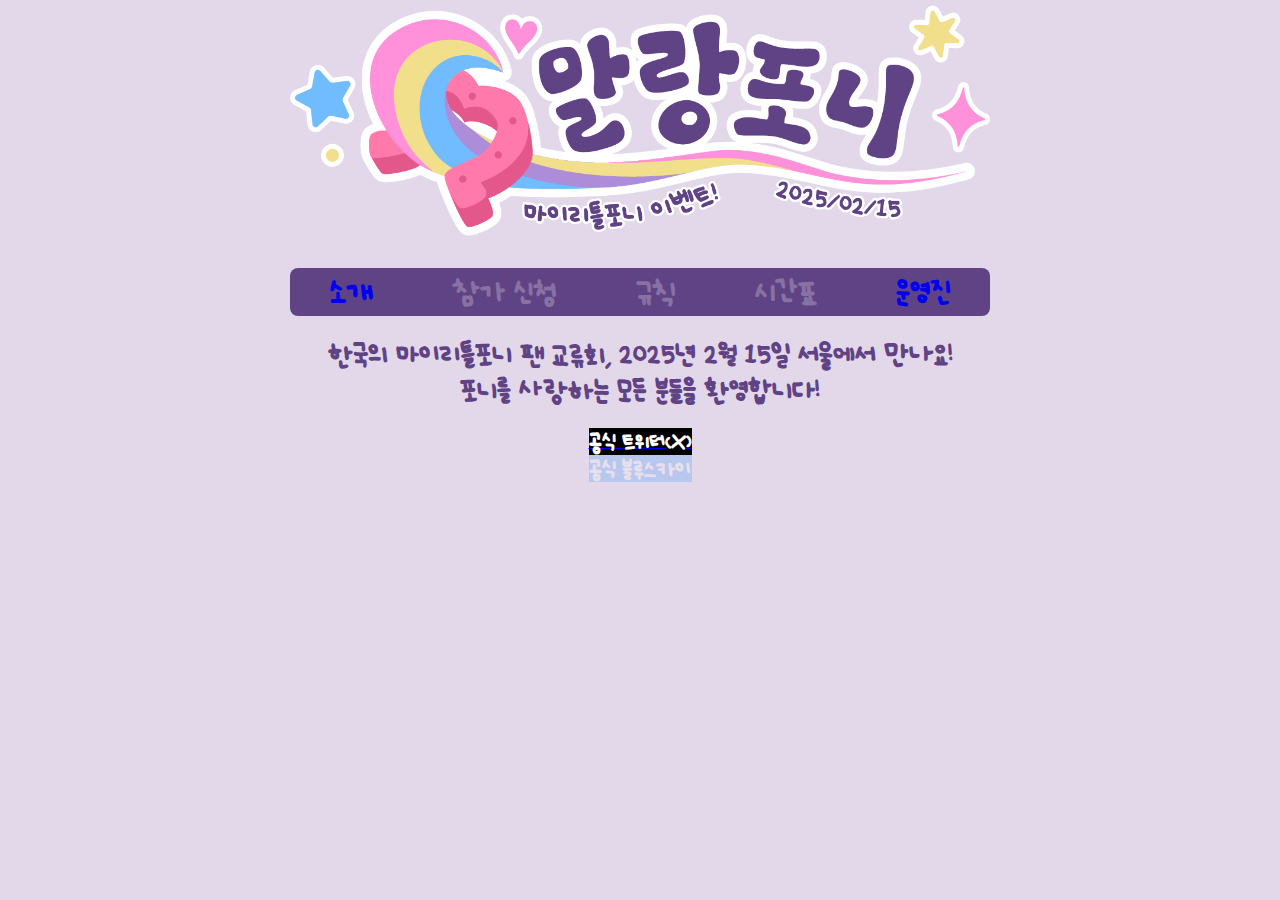
<file: index.html>
<!DOCTYPE html>
<html>
<head>
<meta charset="UTF-8">
<title>말랑포니!</title>
<meta property="og:title" content="말랑포니!" />
<meta property="og:type" content="website" />
<meta property="og:url" content="http://malangpony.com" />
<meta property="og:image" content="http://malangpony.com/MPN_Twtr_Header_var1_VECTORIZE_rev6_NoBGCrop_72.png" />
<meta property="og:description" content="2025년 2월 15일 개최되는 한국의 마이리틀포니 행사입니다!" />
<meta name="viewport" content="width=700" />
<link href="styles.css" rel="stylesheet" />
</head>
<body>
<div id="content">
	<a href="index.html"><img src="MPN_Twtr_Header_var1_VECTORIZE_rev6_NoBGCrop_72.png" style="width:100%;"></a>
	<div class="linkbar">
		<a href="about.html"><div class="linkbar_btn">소개</div></a>
		<a onclick="alert('Link to Google Forms');"><div class="linkbar_btn linkbar_inactive">참가 신청</div></a>
		<a onclick="alert('Link to Google Docs');"><div class="linkbar_btn linkbar_inactive">규칙</div></a>
		<a onclick="alert('Link to Google Docs');"><div class=" linkbar_btn linkbar_inactive">시간표</div></a>
		<a href="staff.html"><div class="linkbar_btn">운영진</div></a>
	</div>
	<!--PY/REPL/BEGIN-->
	<p class="introtext">
		한국의 마이리틀포니 팬 교류회, 2025년 2월 15일 서울에서 만나요!<br>
		포니를 사랑하는 모든 분들을 환영합니다!
	</p>
	<div class="snsbar">
	<a href="https://x.com/MalangPony"><div class="snsbtn twitter">공식 트위터(X)</div></a>
	<a><div class="snsbtn bluesky" style="opacity:0.2;">공식 블루스카이</div></a>
	</div>
	<!--PY/REPL/END-->
</div>
</body>
</html>
</file>
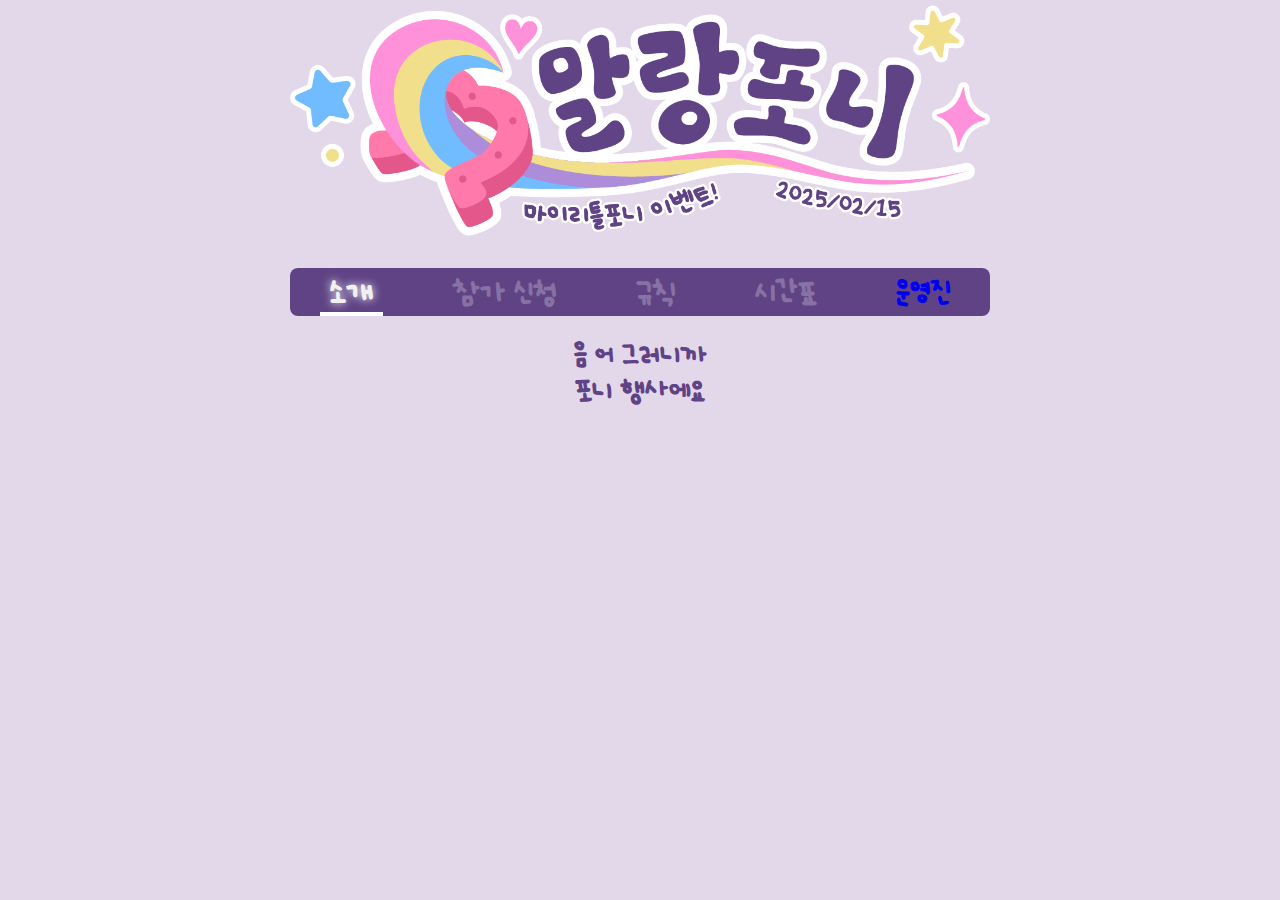
<file: about.html>
<!DOCTYPE html>
<html>
<head>
<meta charset="UTF-8">
<title>말랑포니! - 소개</title>
<meta name="viewport" content="width=700" />
<link href="styles.css" rel="stylesheet" />
</head>
<body>
<div id="content">
	<a href="index.html"><img src="MPN_Twtr_Header_var1_VECTORIZE_rev6_NoBGCrop_72.png" style="width:100%;"></a>
	<div class="linkbar">
		<a href="about.html"><div class="linkbar_btn linkbar_selected">소개</div></a>
		<a onclick="alert('Link to Google Forms');"><div class="linkbar_btn linkbar_inactive">참가 신청</div></a>
		<a onclick="alert('Link to Google Docs');"><div class="linkbar_btn linkbar_inactive">규칙</div></a>
		<a onclick="alert('Link to Google Docs');"><div class=" linkbar_btn linkbar_inactive">시간표</div></a>
		<a href="staff.html"><div class="linkbar_btn">운영진</div></a>
	</div>
	<!--PY/REPL/BEGIN-->
	<p class="introtext">
		음 어 그러니까<br>
		포니 행사에요
	</p>
	<!--PY/REPL/END-->
</div>
</body>
</html>
</file>
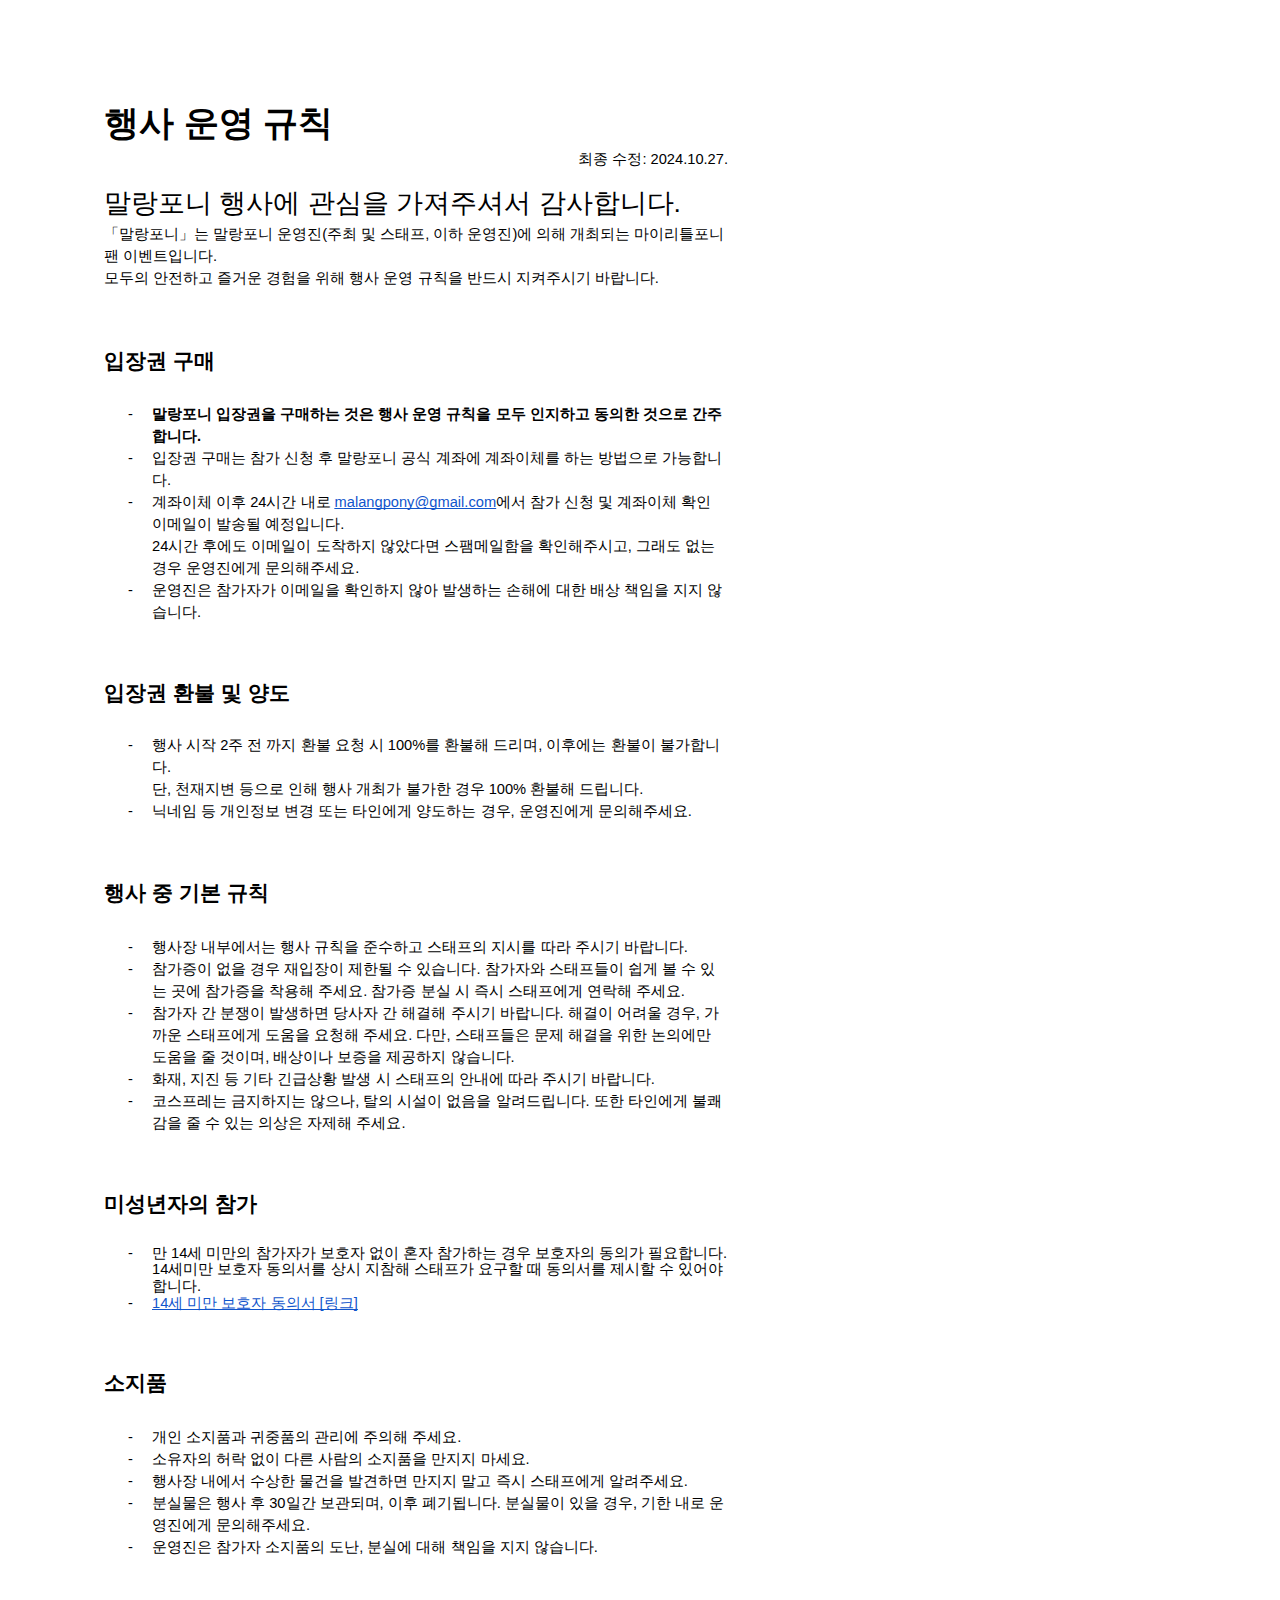
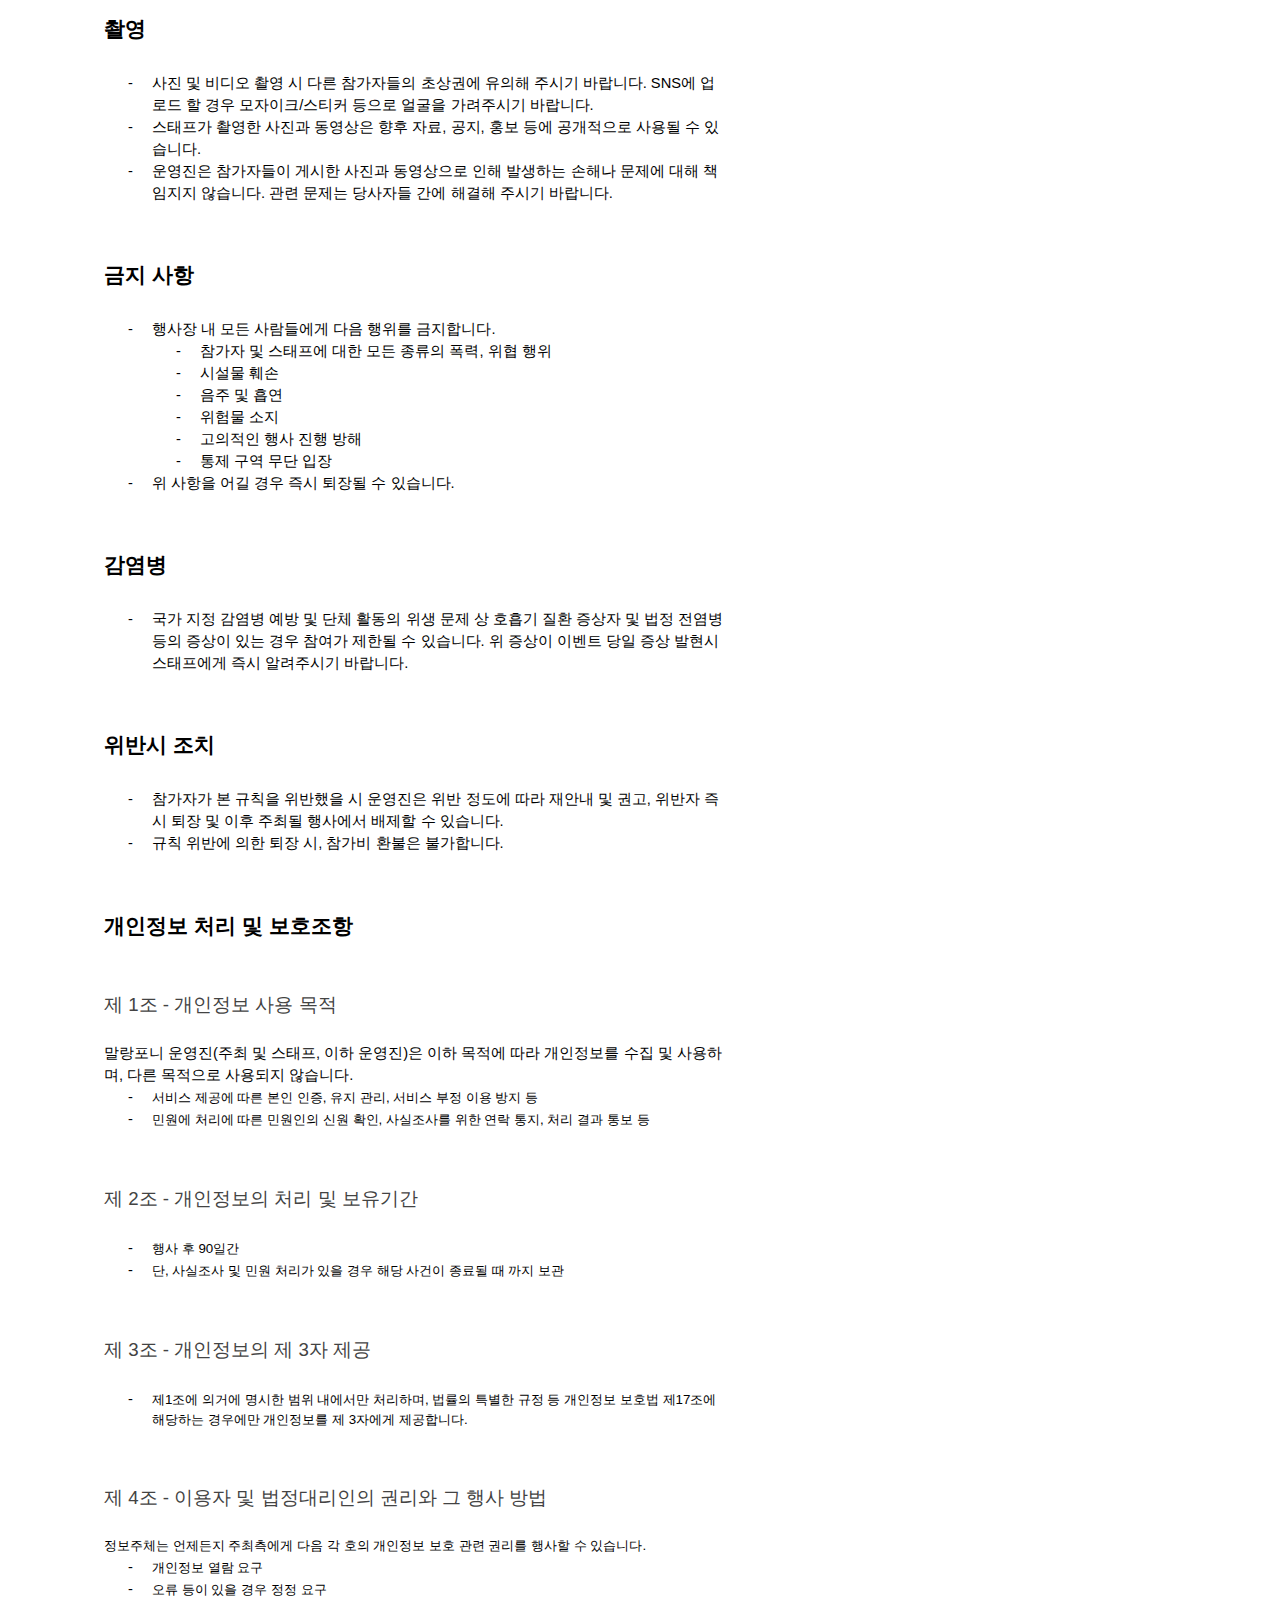
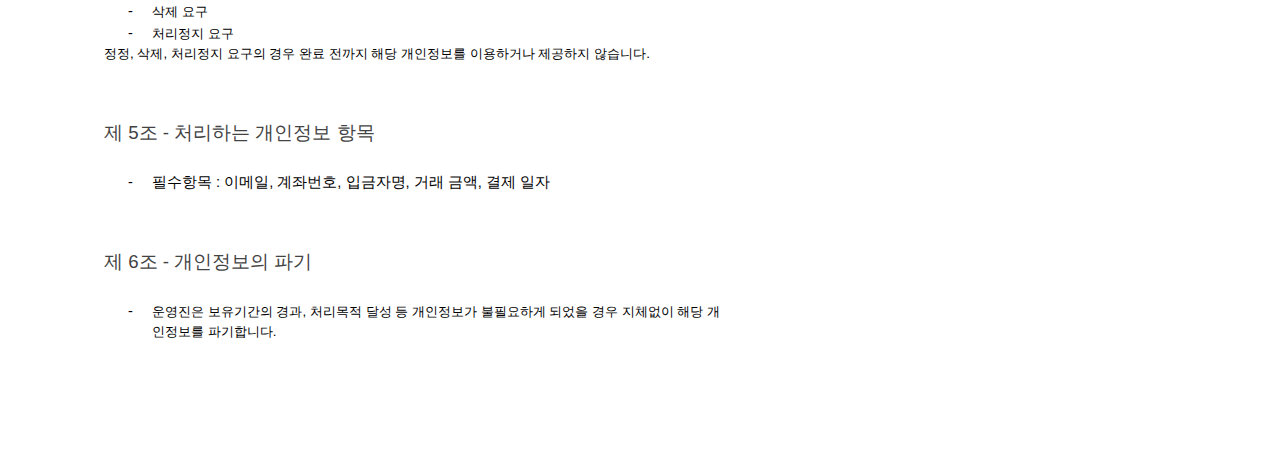
<file: ruledoc.html>
<html><head><meta content="text/html; charset=UTF-8" http-equiv="content-type"><style type="text/css">ul.lst-kix_lxmokaajubz-0{list-style-type:none}.lst-kix_vombmf5ws5so-0>li:before{content:"-  "}.lst-kix_vombmf5ws5so-1>li:before{content:"-  "}ul.lst-kix_syv8fejazizf-8{list-style-type:none}.lst-kix_vombmf5ws5so-2>li:before{content:"-  "}.lst-kix_vombmf5ws5so-3>li:before{content:"-  "}ul.lst-kix_lxmokaajubz-8{list-style-type:none}ul.lst-kix_r64wqdlr8ss2-0{list-style-type:none}.lst-kix_cquyirt9dw1e-3>li{counter-increment:lst-ctn-kix_cquyirt9dw1e-3}ul.lst-kix_lxmokaajubz-7{list-style-type:none}ul.lst-kix_r64wqdlr8ss2-1{list-style-type:none}ul.lst-kix_lxmokaajubz-6{list-style-type:none}ul.lst-kix_r64wqdlr8ss2-2{list-style-type:none}ul.lst-kix_lxmokaajubz-5{list-style-type:none}ul.lst-kix_r64wqdlr8ss2-3{list-style-type:none}ul.lst-kix_lxmokaajubz-4{list-style-type:none}ul.lst-kix_r64wqdlr8ss2-4{list-style-type:none}ul.lst-kix_lxmokaajubz-3{list-style-type:none}ul.lst-kix_r64wqdlr8ss2-5{list-style-type:none}ul.lst-kix_lxmokaajubz-2{list-style-type:none}ul.lst-kix_r64wqdlr8ss2-6{list-style-type:none}ul.lst-kix_lxmokaajubz-1{list-style-type:none}.lst-kix_urokm8syc1mm-3>li:before{content:"-  "}.lst-kix_hvl14bzqdzt-5>li:before{content:"-  "}.lst-kix_urokm8syc1mm-2>li:before{content:"-  "}.lst-kix_urokm8syc1mm-4>li:before{content:"-  "}.lst-kix_17pyahqa3jet-3>li:before{content:"-  "}.lst-kix_hvl14bzqdzt-4>li:before{content:"-  "}.lst-kix_hvl14bzqdzt-8>li:before{content:"-  "}.lst-kix_17pyahqa3jet-2>li:before{content:"-  "}.lst-kix_urokm8syc1mm-0>li:before{content:"-  "}.lst-kix_17pyahqa3jet-1>li:before{content:"-  "}.lst-kix_urokm8syc1mm-1>li:before{content:"-  "}ol.lst-kix_cquyirt9dw1e-5.start{counter-reset:lst-ctn-kix_cquyirt9dw1e-5 0}.lst-kix_hvl14bzqdzt-7>li:before{content:"-  "}.lst-kix_hvl14bzqdzt-6>li:before{content:"-  "}.lst-kix_17pyahqa3jet-0>li:before{content:"-  "}ul.lst-kix_urokm8syc1mm-8{list-style-type:none}ul.lst-kix_urokm8syc1mm-7{list-style-type:none}ul.lst-kix_urokm8syc1mm-6{list-style-type:none}ul.lst-kix_urokm8syc1mm-5{list-style-type:none}ul.lst-kix_urokm8syc1mm-4{list-style-type:none}ul.lst-kix_r8zy1973sdx-0{list-style-type:none}ul.lst-kix_urokm8syc1mm-3{list-style-type:none}ul.lst-kix_r8zy1973sdx-1{list-style-type:none}ul.lst-kix_urokm8syc1mm-2{list-style-type:none}ul.lst-kix_r8zy1973sdx-2{list-style-type:none}ul.lst-kix_urokm8syc1mm-1{list-style-type:none}ul.lst-kix_r8zy1973sdx-3{list-style-type:none}ul.lst-kix_urokm8syc1mm-0{list-style-type:none}.lst-kix_urokm8syc1mm-7>li:before{content:"-  "}ul.lst-kix_17pyahqa3jet-6{list-style-type:none}ul.lst-kix_r8zy1973sdx-4{list-style-type:none}ul.lst-kix_17pyahqa3jet-5{list-style-type:none}ul.lst-kix_r8zy1973sdx-5{list-style-type:none}.lst-kix_urokm8syc1mm-6>li:before{content:"-  "}ul.lst-kix_17pyahqa3jet-8{list-style-type:none}ul.lst-kix_r8zy1973sdx-6{list-style-type:none}ul.lst-kix_17pyahqa3jet-7{list-style-type:none}ul.lst-kix_r8zy1973sdx-7{list-style-type:none}.lst-kix_urokm8syc1mm-5>li:before{content:"-  "}ul.lst-kix_r8zy1973sdx-8{list-style-type:none}.lst-kix_17pyahqa3jet-4>li:before{content:"-  "}ul.lst-kix_r64wqdlr8ss2-7{list-style-type:none}ul.lst-kix_nyphmrimrvh6-7{list-style-type:none}ul.lst-kix_r64wqdlr8ss2-8{list-style-type:none}ul.lst-kix_nyphmrimrvh6-8{list-style-type:none}ul.lst-kix_17pyahqa3jet-0{list-style-type:none}.lst-kix_17pyahqa3jet-5>li:before{content:"-  "}.lst-kix_lxmokaajubz-8>li:before{content:"-  "}ul.lst-kix_nyphmrimrvh6-3{list-style-type:none}ul.lst-kix_17pyahqa3jet-2{list-style-type:none}ul.lst-kix_nyphmrimrvh6-4{list-style-type:none}ul.lst-kix_17pyahqa3jet-1{list-style-type:none}.lst-kix_m0t9gyot18cf-6>li:before{content:"-  "}ul.lst-kix_nyphmrimrvh6-5{list-style-type:none}ul.lst-kix_17pyahqa3jet-4{list-style-type:none}ul.lst-kix_nyphmrimrvh6-6{list-style-type:none}ul.lst-kix_17pyahqa3jet-3{list-style-type:none}.lst-kix_17pyahqa3jet-6>li:before{content:"-  "}ul.lst-kix_syv8fejazizf-5{list-style-type:none}ul.lst-kix_syv8fejazizf-4{list-style-type:none}.lst-kix_m0t9gyot18cf-4>li:before{content:"-  "}.lst-kix_m0t9gyot18cf-5>li:before{content:"-  "}ul.lst-kix_syv8fejazizf-7{list-style-type:none}.lst-kix_urokm8syc1mm-8>li:before{content:"-  "}ul.lst-kix_syv8fejazizf-6{list-style-type:none}.lst-kix_17pyahqa3jet-7>li:before{content:"-  "}ul.lst-kix_syv8fejazizf-1{list-style-type:none}ul.lst-kix_syv8fejazizf-0{list-style-type:none}.lst-kix_m0t9gyot18cf-3>li:before{content:"-  "}ul.lst-kix_syv8fejazizf-3{list-style-type:none}ul.lst-kix_syv8fejazizf-2{list-style-type:none}.lst-kix_17pyahqa3jet-8>li:before{content:"-  "}.lst-kix_syv8fejazizf-8>li:before{content:"-  "}.lst-kix_lxmokaajubz-0>li:before{content:"-  "}.lst-kix_lxmokaajubz-2>li:before{content:"-  "}.lst-kix_syv8fejazizf-6>li:before{content:"-  "}ul.lst-kix_4wr1v54d4ut-8{list-style-type:none}ul.lst-kix_4wr1v54d4ut-7{list-style-type:none}.lst-kix_lxmokaajubz-1>li:before{content:"-  "}.lst-kix_syv8fejazizf-4>li:before{content:"-  "}.lst-kix_syv8fejazizf-5>li:before{content:"-  "}.lst-kix_lxmokaajubz-6>li:before{content:"-  "}.lst-kix_syv8fejazizf-3>li:before{content:"-  "}.lst-kix_m0t9gyot18cf-7>li:before{content:"-  "}.lst-kix_lxmokaajubz-7>li:before{content:"-  "}.lst-kix_m0t9gyot18cf-8>li:before{content:"-  "}ol.lst-kix_cquyirt9dw1e-0.start{counter-reset:lst-ctn-kix_cquyirt9dw1e-0 0}.lst-kix_lxmokaajubz-5>li:before{content:"-  "}ul.lst-kix_4wr1v54d4ut-6{list-style-type:none}ul.lst-kix_4wr1v54d4ut-5{list-style-type:none}ul.lst-kix_4wr1v54d4ut-4{list-style-type:none}ul.lst-kix_4wr1v54d4ut-3{list-style-type:none}.lst-kix_lxmokaajubz-4>li:before{content:"-  "}ul.lst-kix_4wr1v54d4ut-2{list-style-type:none}.lst-kix_syv8fejazizf-7>li:before{content:"-  "}ul.lst-kix_4wr1v54d4ut-1{list-style-type:none}ul.lst-kix_4wr1v54d4ut-0{list-style-type:none}.lst-kix_lxmokaajubz-3>li:before{content:"-  "}.lst-kix_cquyirt9dw1e-5>li:before{content:"" counter(lst-ctn-kix_cquyirt9dw1e-5,lower-roman) ". "}.lst-kix_cquyirt9dw1e-4>li:before{content:"" counter(lst-ctn-kix_cquyirt9dw1e-4,lower-latin) ". "}.lst-kix_cquyirt9dw1e-6>li:before{content:"" counter(lst-ctn-kix_cquyirt9dw1e-6,decimal) ". "}.lst-kix_cquyirt9dw1e-1>li:before{content:"" counter(lst-ctn-kix_cquyirt9dw1e-1,lower-latin) ". "}.lst-kix_cquyirt9dw1e-2>li:before{content:"" counter(lst-ctn-kix_cquyirt9dw1e-2,lower-roman) ". "}.lst-kix_cquyirt9dw1e-3>li:before{content:"" counter(lst-ctn-kix_cquyirt9dw1e-3,decimal) ". "}ul.lst-kix_eza1h4yeq0p7-1{list-style-type:none}ol.lst-kix_cquyirt9dw1e-0{list-style-type:none}.lst-kix_syv8fejazizf-0>li:before{content:"-  "}.lst-kix_syv8fejazizf-1>li:before{content:"-  "}ul.lst-kix_eza1h4yeq0p7-0{list-style-type:none}ol.lst-kix_cquyirt9dw1e-1{list-style-type:none}ol.lst-kix_cquyirt9dw1e-6.start{counter-reset:lst-ctn-kix_cquyirt9dw1e-6 0}ol.lst-kix_cquyirt9dw1e-2{list-style-type:none}.lst-kix_ya7oaeqwuvwf-1>li:before{content:"-  "}.lst-kix_ya7oaeqwuvwf-3>li:before{content:"-  "}ol.lst-kix_cquyirt9dw1e-3{list-style-type:none}ul.lst-kix_eza1h4yeq0p7-5{list-style-type:none}ol.lst-kix_cquyirt9dw1e-4{list-style-type:none}.lst-kix_syv8fejazizf-2>li:before{content:"-  "}ul.lst-kix_eza1h4yeq0p7-4{list-style-type:none}ol.lst-kix_cquyirt9dw1e-5{list-style-type:none}ul.lst-kix_eza1h4yeq0p7-3{list-style-type:none}ol.lst-kix_cquyirt9dw1e-6{list-style-type:none}ul.lst-kix_eza1h4yeq0p7-2{list-style-type:none}.lst-kix_ya7oaeqwuvwf-2>li:before{content:"-  "}ol.lst-kix_cquyirt9dw1e-7{list-style-type:none}ol.lst-kix_cquyirt9dw1e-8{list-style-type:none}ul.lst-kix_eza1h4yeq0p7-8{list-style-type:none}ul.lst-kix_eza1h4yeq0p7-7{list-style-type:none}.lst-kix_cquyirt9dw1e-0>li:before{content:"" counter(lst-ctn-kix_cquyirt9dw1e-0,decimal) ". "}ul.lst-kix_eza1h4yeq0p7-6{list-style-type:none}ul.lst-kix_rlj67jknttac-0{list-style-type:none}ul.lst-kix_rlj67jknttac-2{list-style-type:none}.lst-kix_ya7oaeqwuvwf-0>li:before{content:"-  "}ul.lst-kix_rlj67jknttac-1{list-style-type:none}ul.lst-kix_rlj67jknttac-4{list-style-type:none}.lst-kix_r64wqdlr8ss2-8>li:before{content:"-  "}ul.lst-kix_rlj67jknttac-3{list-style-type:none}.lst-kix_r8zy1973sdx-3>li:before{content:"-  "}ul.lst-kix_rlj67jknttac-6{list-style-type:none}ul.lst-kix_rlj67jknttac-5{list-style-type:none}ul.lst-kix_rlj67jknttac-8{list-style-type:none}ul.lst-kix_rlj67jknttac-7{list-style-type:none}.lst-kix_1xgxclzp5-2>li:before{content:"-  "}ul.lst-kix_m0t9gyot18cf-6{list-style-type:none}.lst-kix_r64wqdlr8ss2-4>li:before{content:"-  "}ul.lst-kix_m0t9gyot18cf-7{list-style-type:none}ul.lst-kix_m0t9gyot18cf-4{list-style-type:none}ul.lst-kix_m0t9gyot18cf-5{list-style-type:none}ul.lst-kix_m0t9gyot18cf-2{list-style-type:none}.lst-kix_r64wqdlr8ss2-2>li:before{content:"-  "}.lst-kix_r8zy1973sdx-1>li:before{content:"-  "}ul.lst-kix_m0t9gyot18cf-3{list-style-type:none}ul.lst-kix_m0t9gyot18cf-0{list-style-type:none}.lst-kix_ya7oaeqwuvwf-4>li:before{content:"-  "}.lst-kix_1xgxclzp5-0>li:before{content:"-  "}ul.lst-kix_m0t9gyot18cf-1{list-style-type:none}.lst-kix_rlj67jknttac-0>li:before{content:"-  "}.lst-kix_1xgxclzp5-6>li:before{content:"-  "}ul.lst-kix_m0t9gyot18cf-8{list-style-type:none}.lst-kix_ya7oaeqwuvwf-6>li:before{content:"-  "}.lst-kix_1xgxclzp5-4>li:before{content:"-  "}.lst-kix_r8zy1973sdx-7>li:before{content:"-  "}.lst-kix_cquyirt9dw1e-7>li:before{content:"" counter(lst-ctn-kix_cquyirt9dw1e-7,lower-latin) ". "}.lst-kix_r64wqdlr8ss2-6>li:before{content:"-  "}.lst-kix_r8zy1973sdx-5>li:before{content:"-  "}.lst-kix_ya7oaeqwuvwf-8>li:before{content:"-  "}.lst-kix_rlj67jknttac-8>li:before{content:"-  "}.lst-kix_yrfa1onwdmla-1>li:before{content:"-  "}.lst-kix_rlj67jknttac-6>li:before{content:"-  "}.lst-kix_yrfa1onwdmla-7>li:before{content:"-  "}.lst-kix_r64wqdlr8ss2-0>li:before{content:"-  "}.lst-kix_1xgxclzp5-8>li:before{content:"-  "}.lst-kix_rlj67jknttac-2>li:before{content:"-  "}.lst-kix_rlj67jknttac-4>li:before{content:"-  "}.lst-kix_yrfa1onwdmla-5>li:before{content:"-  "}.lst-kix_yrfa1onwdmla-3>li:before{content:"-  "}ul.lst-kix_1xgxclzp5-8{list-style-type:none}ul.lst-kix_1xgxclzp5-7{list-style-type:none}.lst-kix_m0t9gyot18cf-0>li:before{content:"-  "}ul.lst-kix_1xgxclzp5-4{list-style-type:none}ul.lst-kix_1xgxclzp5-3{list-style-type:none}.lst-kix_m0t9gyot18cf-2>li:before{content:"-  "}ul.lst-kix_1xgxclzp5-6{list-style-type:none}.lst-kix_bs4mkzoi14fw-3>li:before{content:"-  "}ul.lst-kix_1xgxclzp5-5{list-style-type:none}ul.lst-kix_1xgxclzp5-0{list-style-type:none}ul.lst-kix_nyphmrimrvh6-0{list-style-type:none}ul.lst-kix_nyphmrimrvh6-1{list-style-type:none}ul.lst-kix_1xgxclzp5-2{list-style-type:none}ul.lst-kix_nyphmrimrvh6-2{list-style-type:none}ul.lst-kix_1xgxclzp5-1{list-style-type:none}.lst-kix_bs4mkzoi14fw-1>li:before{content:"-  "}.lst-kix_cquyirt9dw1e-5>li{counter-increment:lst-ctn-kix_cquyirt9dw1e-5}.lst-kix_a4xgbbuyxinw-8>li:before{content:"-  "}.lst-kix_a4xgbbuyxinw-2>li:before{content:"-  "}.lst-kix_hvl14bzqdzt-0>li:before{content:"-  "}ul.lst-kix_ya7oaeqwuvwf-8{list-style-type:none}ul.lst-kix_ya7oaeqwuvwf-7{list-style-type:none}.lst-kix_a4xgbbuyxinw-6>li:before{content:"-  "}.lst-kix_a4xgbbuyxinw-4>li:before{content:"-  "}.lst-kix_hvl14bzqdzt-2>li:before{content:"-  "}.lst-kix_vombmf5ws5so-8>li:before{content:"-  "}.lst-kix_vombmf5ws5so-6>li:before{content:"-  "}.lst-kix_vombmf5ws5so-4>li:before{content:"-  "}.lst-kix_a4xgbbuyxinw-0>li:before{content:"-  "}ol.lst-kix_cquyirt9dw1e-2.start{counter-reset:lst-ctn-kix_cquyirt9dw1e-2 0}.lst-kix_nyphmrimrvh6-2>li:before{content:"-  "}.lst-kix_nyphmrimrvh6-3>li:before{content:"-  "}.lst-kix_nyphmrimrvh6-5>li:before{content:"-  "}.lst-kix_nyphmrimrvh6-4>li:before{content:"-  "}ul.lst-kix_ya7oaeqwuvwf-0{list-style-type:none}ul.lst-kix_ya7oaeqwuvwf-2{list-style-type:none}ul.lst-kix_ya7oaeqwuvwf-1{list-style-type:none}ul.lst-kix_ya7oaeqwuvwf-4{list-style-type:none}ul.lst-kix_ya7oaeqwuvwf-3{list-style-type:none}ul.lst-kix_ya7oaeqwuvwf-6{list-style-type:none}ul.lst-kix_ya7oaeqwuvwf-5{list-style-type:none}.lst-kix_nyphmrimrvh6-1>li:before{content:"-  "}.lst-kix_nyphmrimrvh6-0>li:before{content:"-  "}.lst-kix_eza1h4yeq0p7-7>li:before{content:"-  "}.lst-kix_cquyirt9dw1e-2>li{counter-increment:lst-ctn-kix_cquyirt9dw1e-2}ol.lst-kix_cquyirt9dw1e-8.start{counter-reset:lst-ctn-kix_cquyirt9dw1e-8 0}.lst-kix_eza1h4yeq0p7-4>li:before{content:"-  "}.lst-kix_eza1h4yeq0p7-8>li:before{content:"-  "}.lst-kix_eza1h4yeq0p7-5>li:before{content:"-  "}.lst-kix_eza1h4yeq0p7-6>li:before{content:"-  "}.lst-kix_nyphmrimrvh6-7>li:before{content:"-  "}.lst-kix_bs4mkzoi14fw-8>li:before{content:"-  "}.lst-kix_cquyirt9dw1e-4>li{counter-increment:lst-ctn-kix_cquyirt9dw1e-4}.lst-kix_eza1h4yeq0p7-0>li:before{content:"-  "}.lst-kix_nyphmrimrvh6-6>li:before{content:"-  "}.lst-kix_bs4mkzoi14fw-7>li:before{content:"-  "}.lst-kix_eza1h4yeq0p7-3>li:before{content:"-  "}.lst-kix_bs4mkzoi14fw-6>li:before{content:"-  "}.lst-kix_eza1h4yeq0p7-1>li:before{content:"-  "}.lst-kix_eza1h4yeq0p7-2>li:before{content:"-  "}.lst-kix_nyphmrimrvh6-8>li:before{content:"-  "}.lst-kix_bs4mkzoi14fw-5>li:before{content:"-  "}.lst-kix_4wr1v54d4ut-8>li:before{content:"-  "}.lst-kix_4wr1v54d4ut-7>li:before{content:"-  "}.lst-kix_cquyirt9dw1e-6>li{counter-increment:lst-ctn-kix_cquyirt9dw1e-6}ol.lst-kix_cquyirt9dw1e-7.start{counter-reset:lst-ctn-kix_cquyirt9dw1e-7 0}.lst-kix_4wr1v54d4ut-3>li:before{content:"-  "}.lst-kix_4wr1v54d4ut-2>li:before{content:"-  "}.lst-kix_1xtxss21csnw-7>li:before{content:"-  "}ul.lst-kix_yrfa1onwdmla-8{list-style-type:none}.lst-kix_1xtxss21csnw-4>li:before{content:"-  "}.lst-kix_1xtxss21csnw-8>li:before{content:"-  "}.lst-kix_4wr1v54d4ut-4>li:before{content:"-  "}ul.lst-kix_a4xgbbuyxinw-5{list-style-type:none}ul.lst-kix_a4xgbbuyxinw-6{list-style-type:none}.lst-kix_4wr1v54d4ut-5>li:before{content:"-  "}ul.lst-kix_a4xgbbuyxinw-7{list-style-type:none}ul.lst-kix_a4xgbbuyxinw-8{list-style-type:none}.lst-kix_4wr1v54d4ut-6>li:before{content:"-  "}.lst-kix_1xtxss21csnw-5>li:before{content:"-  "}ul.lst-kix_a4xgbbuyxinw-1{list-style-type:none}ul.lst-kix_a4xgbbuyxinw-2{list-style-type:none}.lst-kix_1xtxss21csnw-6>li:before{content:"-  "}ul.lst-kix_a4xgbbuyxinw-3{list-style-type:none}ul.lst-kix_a4xgbbuyxinw-4{list-style-type:none}ul.lst-kix_a4xgbbuyxinw-0{list-style-type:none}.lst-kix_1xtxss21csnw-0>li:before{content:"-  "}.lst-kix_1xtxss21csnw-3>li:before{content:"-  "}ul.lst-kix_yrfa1onwdmla-5{list-style-type:none}ul.lst-kix_yrfa1onwdmla-4{list-style-type:none}ul.lst-kix_yrfa1onwdmla-7{list-style-type:none}ul.lst-kix_yrfa1onwdmla-6{list-style-type:none}.lst-kix_1xtxss21csnw-1>li:before{content:"-  "}ul.lst-kix_yrfa1onwdmla-1{list-style-type:none}ul.lst-kix_yrfa1onwdmla-0{list-style-type:none}.lst-kix_1xtxss21csnw-2>li:before{content:"-  "}ul.lst-kix_yrfa1onwdmla-3{list-style-type:none}ul.lst-kix_yrfa1onwdmla-2{list-style-type:none}.lst-kix_4wr1v54d4ut-0>li:before{content:"-  "}.lst-kix_4wr1v54d4ut-1>li:before{content:"-  "}.lst-kix_cquyirt9dw1e-0>li{counter-increment:lst-ctn-kix_cquyirt9dw1e-0}.lst-kix_r64wqdlr8ss2-7>li:before{content:"-  "}.lst-kix_r8zy1973sdx-4>li:before{content:"-  "}.lst-kix_1xgxclzp5-1>li:before{content:"-  "}.lst-kix_r64wqdlr8ss2-5>li:before{content:"-  "}.lst-kix_r64wqdlr8ss2-3>li:before{content:"-  "}.lst-kix_r8zy1973sdx-0>li:before{content:"-  "}.lst-kix_r8zy1973sdx-8>li:before{content:"-  "}.lst-kix_ya7oaeqwuvwf-5>li:before{content:"-  "}.lst-kix_r8zy1973sdx-2>li:before{content:"-  "}ul.lst-kix_hvl14bzqdzt-0{list-style-type:none}ul.lst-kix_hvl14bzqdzt-1{list-style-type:none}ul.lst-kix_hvl14bzqdzt-2{list-style-type:none}ul.lst-kix_hvl14bzqdzt-3{list-style-type:none}ul.lst-kix_hvl14bzqdzt-4{list-style-type:none}.lst-kix_1xgxclzp5-7>li:before{content:"-  "}ul.lst-kix_hvl14bzqdzt-5{list-style-type:none}ul.lst-kix_hvl14bzqdzt-6{list-style-type:none}ul.lst-kix_hvl14bzqdzt-7{list-style-type:none}ul.lst-kix_hvl14bzqdzt-8{list-style-type:none}.lst-kix_1xgxclzp5-5>li:before{content:"-  "}.lst-kix_cquyirt9dw1e-8>li:before{content:"" counter(lst-ctn-kix_cquyirt9dw1e-8,lower-roman) ". "}.lst-kix_ya7oaeqwuvwf-7>li:before{content:"-  "}.lst-kix_1xgxclzp5-3>li:before{content:"-  "}.lst-kix_r8zy1973sdx-6>li:before{content:"-  "}ul.lst-kix_vombmf5ws5so-0{list-style-type:none}ul.lst-kix_vombmf5ws5so-1{list-style-type:none}.lst-kix_rlj67jknttac-7>li:before{content:"-  "}.lst-kix_yrfa1onwdmla-2>li:before{content:"-  "}ul.lst-kix_vombmf5ws5so-8{list-style-type:none}ul.lst-kix_vombmf5ws5so-6{list-style-type:none}ul.lst-kix_vombmf5ws5so-7{list-style-type:none}ul.lst-kix_vombmf5ws5so-4{list-style-type:none}ul.lst-kix_vombmf5ws5so-5{list-style-type:none}.lst-kix_rlj67jknttac-1>li:before{content:"-  "}ul.lst-kix_vombmf5ws5so-2{list-style-type:none}.lst-kix_yrfa1onwdmla-0>li:before{content:"-  "}.lst-kix_yrfa1onwdmla-8>li:before{content:"-  "}ul.lst-kix_vombmf5ws5so-3{list-style-type:none}.lst-kix_cquyirt9dw1e-7>li{counter-increment:lst-ctn-kix_cquyirt9dw1e-7}.lst-kix_r64wqdlr8ss2-1>li:before{content:"-  "}.lst-kix_rlj67jknttac-3>li:before{content:"-  "}.lst-kix_yrfa1onwdmla-6>li:before{content:"-  "}ol.lst-kix_cquyirt9dw1e-1.start{counter-reset:lst-ctn-kix_cquyirt9dw1e-1 0}.lst-kix_rlj67jknttac-5>li:before{content:"-  "}.lst-kix_yrfa1onwdmla-4>li:before{content:"-  "}.lst-kix_bs4mkzoi14fw-2>li:before{content:"-  "}.lst-kix_m0t9gyot18cf-1>li:before{content:"-  "}.lst-kix_bs4mkzoi14fw-0>li:before{content:"-  "}.lst-kix_bs4mkzoi14fw-4>li:before{content:"-  "}ol.lst-kix_cquyirt9dw1e-4.start{counter-reset:lst-ctn-kix_cquyirt9dw1e-4 0}.lst-kix_cquyirt9dw1e-1>li{counter-increment:lst-ctn-kix_cquyirt9dw1e-1}.lst-kix_a4xgbbuyxinw-7>li:before{content:"-  "}.lst-kix_a4xgbbuyxinw-1>li:before{content:"-  "}.lst-kix_cquyirt9dw1e-8>li{counter-increment:lst-ctn-kix_cquyirt9dw1e-8}ul.lst-kix_bs4mkzoi14fw-1{list-style-type:none}ul.lst-kix_bs4mkzoi14fw-0{list-style-type:none}.lst-kix_a4xgbbuyxinw-3>li:before{content:"-  "}.lst-kix_hvl14bzqdzt-1>li:before{content:"-  "}ul.lst-kix_bs4mkzoi14fw-5{list-style-type:none}ul.lst-kix_bs4mkzoi14fw-4{list-style-type:none}.lst-kix_a4xgbbuyxinw-5>li:before{content:"-  "}ul.lst-kix_bs4mkzoi14fw-3{list-style-type:none}ul.lst-kix_bs4mkzoi14fw-2{list-style-type:none}.lst-kix_hvl14bzqdzt-3>li:before{content:"-  "}ul.lst-kix_bs4mkzoi14fw-8{list-style-type:none}li.li-bullet-0:before{margin-left:-18pt;white-space:nowrap;display:inline-block;min-width:18pt}ol.lst-kix_cquyirt9dw1e-3.start{counter-reset:lst-ctn-kix_cquyirt9dw1e-3 0}ul.lst-kix_bs4mkzoi14fw-7{list-style-type:none}ul.lst-kix_bs4mkzoi14fw-6{list-style-type:none}ul.lst-kix_1xtxss21csnw-1{list-style-type:none}ul.lst-kix_1xtxss21csnw-0{list-style-type:none}ul.lst-kix_1xtxss21csnw-3{list-style-type:none}.lst-kix_vombmf5ws5so-7>li:before{content:"-  "}ul.lst-kix_1xtxss21csnw-2{list-style-type:none}ul.lst-kix_1xtxss21csnw-5{list-style-type:none}ul.lst-kix_1xtxss21csnw-4{list-style-type:none}ul.lst-kix_1xtxss21csnw-7{list-style-type:none}.lst-kix_vombmf5ws5so-5>li:before{content:"-  "}ul.lst-kix_1xtxss21csnw-6{list-style-type:none}ul.lst-kix_1xtxss21csnw-8{list-style-type:none}ol{margin:0;padding:0}table td,table th{padding:0}.c1{background-color:#ffffff;color:#000000;font-weight:400;text-decoration:none;vertical-align:baseline;font-size:10pt;font-family:"Arial";font-style:normal}.c5{margin-left:36pt;padding-top:0pt;padding-left:0pt;padding-bottom:0pt;line-height:1.5;orphans:2;widows:2;text-align:left}.c6{margin-left:72pt;padding-top:0pt;padding-left:0pt;padding-bottom:0pt;line-height:1.5;orphans:2;widows:2;text-align:left}.c9{padding-top:18pt;padding-bottom:6pt;line-height:1.5;page-break-after:avoid;orphans:2;widows:2;text-align:left}.c16{color:#000000;font-weight:400;text-decoration:none;vertical-align:baseline;font-size:12pt;font-family:"Arial";font-style:normal}.c24{padding-top:0pt;padding-left:0pt;padding-bottom:0pt;line-height:1.15;orphans:2;widows:2;text-align:left}.c0{color:#000000;font-weight:400;text-decoration:none;vertical-align:baseline;font-size:11pt;font-family:"Arial";font-style:normal}.c7{color:#000000;font-weight:700;text-decoration:none;vertical-align:baseline;font-size:16pt;font-family:"Arial";font-style:normal}.c8{padding-top:0pt;padding-bottom:0pt;line-height:1.15;orphans:2;widows:2;text-align:left;height:11pt}.c15{color:#434343;font-weight:400;text-decoration:none;vertical-align:baseline;font-size:14pt;font-family:"Arial";font-style:normal}.c4{padding-top:16pt;padding-bottom:4pt;line-height:1.5;page-break-after:avoid;orphans:2;widows:2;text-align:left}.c13{color:#ff0000;font-weight:400;text-decoration:none;vertical-align:baseline;font-size:11pt;font-family:"Arial";font-style:normal}.c2{padding-top:0pt;padding-bottom:0pt;line-height:1.5;orphans:2;widows:2;text-align:left;height:11pt}.c22{color:#000000;font-weight:400;text-decoration:none;vertical-align:baseline;font-size:20pt;font-family:"Arial";font-style:normal}.c20{padding-top:0pt;padding-bottom:3pt;line-height:1.5;page-break-after:avoid;orphans:2;widows:2;text-align:center}.c11{padding-top:0pt;padding-bottom:0pt;line-height:1.5;orphans:2;widows:2;text-align:left}.c25{padding-top:10pt;padding-bottom:0pt;line-height:1.5;orphans:2;widows:2;text-align:left}.c23{padding-top:0pt;padding-bottom:0pt;line-height:1.5;orphans:2;widows:2;text-align:right}.c21{color:#000000;text-decoration:none;vertical-align:baseline;font-size:26pt;font-family:"Arial";font-style:normal}.c17{text-decoration-skip-ink:none;-webkit-text-decoration-skip:none;color:#1155cc;text-decoration:underline}.c14{color:inherit;text-decoration:inherit}.c18{max-width:468pt;padding:72pt 72pt 72pt 72pt}.c3{padding:0;margin:0}.c19{margin-left:36pt}.c12{font-weight:700}.c10{background-color:#ffffff}.title{padding-top:0pt;color:#000000;font-size:26pt;padding-bottom:3pt;font-family:"Arial";line-height:1.15;page-break-after:avoid;orphans:2;widows:2;text-align:left}.subtitle{padding-top:0pt;color:#666666;font-size:15pt;padding-bottom:16pt;font-family:"Arial";line-height:1.15;page-break-after:avoid;orphans:2;widows:2;text-align:left}li{color:#000000;font-size:11pt;font-family:"Arial"}p{margin:0;color:#000000;font-size:11pt;font-family:"Arial"}h1{padding-top:20pt;color:#000000;font-size:20pt;padding-bottom:6pt;font-family:"Arial";line-height:1.15;page-break-after:avoid;orphans:2;widows:2;text-align:left}h2{padding-top:18pt;color:#000000;font-size:16pt;padding-bottom:6pt;font-family:"Arial";line-height:1.15;page-break-after:avoid;orphans:2;widows:2;text-align:left}h3{padding-top:16pt;color:#434343;font-size:14pt;padding-bottom:4pt;font-family:"Arial";line-height:1.15;page-break-after:avoid;orphans:2;widows:2;text-align:left}h4{padding-top:14pt;color:#666666;font-size:12pt;padding-bottom:4pt;font-family:"Arial";line-height:1.15;page-break-after:avoid;orphans:2;widows:2;text-align:left}h5{padding-top:12pt;color:#666666;font-size:11pt;padding-bottom:4pt;font-family:"Arial";line-height:1.15;page-break-after:avoid;orphans:2;widows:2;text-align:left}h6{padding-top:12pt;color:#666666;font-size:11pt;padding-bottom:4pt;font-family:"Arial";line-height:1.15;page-break-after:avoid;font-style:italic;orphans:2;widows:2;text-align:left}</style></head><body class="c10 c18 doc-content"><p class="c20 title" id="h.ryq5l6lizk5h"><span class="c12 c21">&#54665;&#49324; &#50868;&#50689; &#44508;&#52825;</span></p><p class="c23"><span class="c0">&#52572;&#51333; &#49688;&#51221;: 2024.10.27.</span></p><p class="c25"><span class="c22">&#47568;&#46993;&#54252;&#45768; &#54665;&#49324;&#50640; &#44288;&#49900;&#51012; &#44032;&#51256;&#51452;&#49492;&#49436; &#44048;&#49324;&#54633;&#45768;&#45796;.</span></p><p class="c11"><span class="c0">&#12300;&#47568;&#46993;&#54252;&#45768;&#12301;&#45716; &#47568;&#46993;&#54252;&#45768; &#50868;&#50689;&#51652;(&#51452;&#52572; &#48143; &#49828;&#53468;&#54532;, &#51060;&#54616; &#50868;&#50689;&#51652;)&#50640; &#51032;&#54644; &#44060;&#52572;&#46104;&#45716; &#47560;&#51060;&#47532;&#53952;&#54252;&#45768; &#54060; &#51060;&#48292;&#53944;&#51077;&#45768;&#45796;. </span></p><p class="c11"><span class="c0">&#47784;&#46160;&#51032; &#50504;&#51204;&#54616;&#44256; &#51600;&#44144;&#50868; &#44221;&#54744;&#51012; &#50948;&#54644; &#54665;&#49324; &#50868;&#50689; &#44508;&#52825;&#51012; &#48152;&#46300;&#49884; &#51648;&#53020;&#51452;&#49884;&#44592; &#48148;&#46989;&#45768;&#45796;.</span></p><p class="c2"><span class="c0"></span></p><h2 class="c9" id="h.btsde7274l8n"><span class="c7">&#51077;&#51109;&#44428; &#44396;&#47588;</span></h2><ul class="c3 lst-kix_nyphmrimrvh6-0 start"><li class="c5 li-bullet-0"><span class="c12">&#47568;&#46993;&#54252;&#45768; &#51077;&#51109;&#44428;&#51012; &#44396;&#47588;&#54616;&#45716; &#44163;&#51008; &#54665;&#49324; &#50868;&#50689; &#44508;&#52825;&#51012; &#47784;&#46160; &#51064;&#51648;&#54616;&#44256; &#46041;&#51032;&#54620; &#44163;&#51004;&#47196; &#44036;&#51452;&#54633;&#45768;&#45796;.</span></li><li class="c5 li-bullet-0"><span class="c0">&#51077;&#51109;&#44428; &#44396;&#47588;&#45716; &#52280;&#44032; &#49888;&#52397; &#54980; &#47568;&#46993;&#54252;&#45768; &#44277;&#49885; &#44228;&#51340;&#50640; &#44228;&#51340;&#51060;&#52404;&#47484; &#54616;&#45716; &#48169;&#48277;&#51004;&#47196; &#44032;&#45733;&#54633;&#45768;&#45796;.</span></li><li class="c5 li-bullet-0"><span>&#44228;&#51340;&#51060;&#52404;</span><span>&nbsp;&#51060;&#54980; 24&#49884;&#44036; &#45236;&#47196; </span><span class="c17"><a class="c14" href="mailto:malang@gmail.com">malangpony@gmail.com</a></span><span class="c0">&#50640;&#49436; &#52280;&#44032; &#49888;&#52397; &#48143; &#44228;&#51340;&#51060;&#52404; &#54869;&#51064; &#51060;&#47700;&#51068;&#51060; &#48156;&#49569;&#46112; &#50696;&#51221;&#51077;&#45768;&#45796;. </span></li></ul><p class="c11 c19"><span>24&#49884;&#44036; &#54980;&#50640;&#46020; &#51060;&#47700;&#51068;&#51060; &#46020;&#52265;&#54616;&#51648; &#50506;&#50520;&#45796;&#47732; &#49828;&#54072;&#47700;&#51068;&#54632;&#51012; &#54869;&#51064;&#54644;&#51452;&#49884;&#44256;, &#44536;&#47000;&#46020; &#50630;&#45716; &#44221;&#50864; &#50868;&#50689;&#51652;&#50640;&#44172; &#47928;&#51032;&#54644;&#51452;&#49464;&#50836;.</span></p><ul class="c3 lst-kix_nyphmrimrvh6-0"><li class="c5 li-bullet-0"><span>&#50868;&#50689;&#51652;&#51008;</span><span class="c0">&nbsp;&#52280;&#44032;&#51088;&#44032; &#51060;&#47700;&#51068;&#51012; &#54869;&#51064;&#54616;&#51648; &#50506;&#50500; &#48156;&#49373;&#54616;&#45716; &#49552;&#54644;&#50640; &#45824;&#54620; &#48176;&#49345; &#52293;&#51076;&#51012; &#51648;&#51648; &#50506;&#49845;&#45768;&#45796;.</span></li></ul><p class="c2"><span class="c0"></span></p><h3 class="c4" id="h.9n2iair4bhp6"><span class="c7">&#51077;&#51109;&#44428; &#54872;&#48520; &#48143; &#50577;&#46020;</span></h3><ul class="c3 lst-kix_17pyahqa3jet-0 start"><li class="c5 li-bullet-0"><span class="c0">&#54665;&#49324; &#49884;&#51089; 2&#51452; &#51204; &#44620;&#51648; &#54872;&#48520; &#50836;&#52397; &#49884; 100%&#47484; &#54872;&#48520;&#54644; &#46300;&#47532;&#47728;, &#51060;&#54980;&#50640;&#45716; &#54872;&#48520;&#51060; &#48520;&#44032;&#54633;&#45768;&#45796;.</span></li></ul><p class="c11 c19"><span class="c0">&#45800;, &#52380;&#51116;&#51648;&#48320; &#46321;&#51004;&#47196; &#51064;&#54644; &#54665;&#49324; &#44060;&#52572;&#44032; &#48520;&#44032;&#54620; &#44221;&#50864; 100% &#54872;&#48520;&#54644; &#46300;&#47549;&#45768;&#45796;.</span></p><ul class="c3 lst-kix_17pyahqa3jet-0"><li class="c5 li-bullet-0"><span class="c0">&#45769;&#45348;&#51076; &#46321; &#44060;&#51064;&#51221;&#48372; &#48320;&#44221; &#46608;&#45716; &#53440;&#51064;&#50640;&#44172; &#50577;&#46020;&#54616;&#45716; &#44221;&#50864;, &#50868;&#50689;&#51652;&#50640;&#44172; &#47928;&#51032;&#54644;&#51452;&#49464;&#50836;.</span></li></ul><p class="c2"><span class="c0"></span></p><h2 class="c9" id="h.4ewttigqc3uu"><span class="c7">&#54665;&#49324; &#51473; &#44592;&#48376; &#44508;&#52825;</span></h2><ul class="c3 lst-kix_bs4mkzoi14fw-0 start"><li class="c5 li-bullet-0"><span class="c0">&#54665;&#49324;&#51109; &#45236;&#48512;&#50640;&#49436;&#45716; &#54665;&#49324; &#44508;&#52825;&#51012; &#51456;&#49688;&#54616;&#44256; &#49828;&#53468;&#54532;&#51032; &#51648;&#49884;&#47484; &#46384;&#46972; &#51452;&#49884;&#44592; &#48148;&#46989;&#45768;&#45796;.</span></li></ul><ul class="c3 lst-kix_lxmokaajubz-0 start"><li class="c5 li-bullet-0"><span class="c0">&#52280;&#44032;&#51613;&#51060; &#50630;&#51012; &#44221;&#50864; &#51116;&#51077;&#51109;&#51060; &#51228;&#54620;&#46112; &#49688; &#51080;&#49845;&#45768;&#45796;. &#52280;&#44032;&#51088;&#50752; &#49828;&#53468;&#54532;&#46308;&#51060; &#49789;&#44172; &#48380; &#49688; &#51080;&#45716; &#44275;&#50640; &#52280;&#44032;&#51613;&#51012; &#52265;&#50857;&#54644; &#51452;&#49464;&#50836;. &#52280;&#44032;&#51613; &#48516;&#49892; &#49884; &#51593;&#49884; &#49828;&#53468;&#54532;&#50640;&#44172; &#50672;&#46973;&#54644; &#51452;&#49464;&#50836;.</span></li><li class="c5 li-bullet-0"><span class="c0">&#52280;&#44032;&#51088; &#44036; &#48516;&#51137;&#51060; &#48156;&#49373;&#54616;&#47732; &#45817;&#49324;&#51088; &#44036; &#54644;&#44208;&#54644; &#51452;&#49884;&#44592; &#48148;&#46989;&#45768;&#45796;. &#54644;&#44208;&#51060; &#50612;&#47140;&#50872; &#44221;&#50864;, &#44032;&#44620;&#50868; &#49828;&#53468;&#54532;&#50640;&#44172; &#46020;&#50880;&#51012; &#50836;&#52397;&#54644; &#51452;&#49464;&#50836;. &#45796;&#47564;, &#49828;&#53468;&#54532;&#46308;&#51008; &#47928;&#51228; &#54644;&#44208;&#51012; &#50948;&#54620; &#45436;&#51032;&#50640;&#47564; &#46020;&#50880;&#51012; &#51460; &#44163;&#51060;&#47728;, &#48176;&#49345;&#51060;&#45208; &#48372;&#51613;&#51012; &#51228;&#44277;&#54616;&#51648; &#50506;&#49845;&#45768;&#45796;.</span></li><li class="c5 li-bullet-0"><span class="c0">&#54868;&#51116;, &#51648;&#51652; &#46321; &#44592;&#53440; &#44596;&#44553;&#49345;&#54889; &#48156;&#49373; &#49884; &#49828;&#53468;&#54532;&#51032; &#50504;&#45236;&#50640; &#46384;&#46972; &#51452;&#49884;&#44592; &#48148;&#46989;&#45768;&#45796;.</span></li><li class="c5 li-bullet-0"><span class="c0">&#53076;&#49828;&#54532;&#47112;&#45716; &#44552;&#51648;&#54616;&#51648;&#45716; &#50506;&#51004;&#45208;, &#53448;&#51032; &#49884;&#49444;&#51060; &#50630;&#51020;&#51012; &#50508;&#47140;&#46300;&#47549;&#45768;&#45796;. &#46608;&#54620; &#53440;&#51064;&#50640;&#44172; &#48520;&#53132;&#44048;&#51012; &#51460; &#49688; &#51080;&#45716; &#51032;&#49345;&#51008; &#51088;&#51228;&#54644; &#51452;&#49464;&#50836;.</span></li></ul><p class="c2"><span class="c0"></span></p><h3 class="c4" id="h.ft6gb1olb4lh"><span class="c7">&#48120;&#49457;&#45380;&#51088;&#51032; &#52280;&#44032;</span></h3><ul class="c3 lst-kix_vombmf5ws5so-0 start"><li class="c19 c24 li-bullet-0"><span>&#47564; 14&#49464; &#48120;&#47564;&#51032; &#52280;&#44032;&#51088;&#44032; &#48372;&#54840;&#51088; &#50630;&#51060; &#54844;&#51088; &#52280;&#44032;&#54616;&#45716; &#44221;&#50864; &#48372;&#54840;&#51088;&#51032; &#46041;&#51032;&#44032; &#54596;&#50836;&#54633;&#45768;&#45796;. </span><span>14&#49464;&#48120;&#47564; &#48372;&#54840;&#51088; &#46041;&#51032;&#49436;</span><span class="c0">&#47484; &#49345;&#49884; &#51648;&#52280;&#54644; &#49828;&#53468;&#54532;&#44032; &#50836;&#44396;&#54624; &#46412; &#46041;&#51032;&#49436;&#47484; &#51228;&#49884;&#54624; &#49688; &#51080;&#50612;&#50556; &#54633;&#45768;&#45796;.</span></li><li class="c24 c19 li-bullet-0"><span class="c17"><a class="c14" href="https://www.google.com/url?q=https://drive.google.com/file/d/1itGtFAsIwzsvqruY0twc2ithZcDVFm9c/view?usp%3Dsharing&amp;sa=D&amp;source=editors&amp;ust=1730037558182681&amp;usg=AOvVaw1fyVKRRwx0B51yBmlVIT_B">14&#49464; &#48120;&#47564; &#48372;&#54840;&#51088; &#46041;&#51032;&#49436; [&#47553;&#53356;]</a></span></li></ul><p class="c8"><span class="c0"></span></p><h2 class="c9" id="h.apuijap4yr3x"><span class="c7">&#49548;&#51648;&#54408;</span></h2><ul class="c3 lst-kix_ya7oaeqwuvwf-0 start"><li class="c5 li-bullet-0"><span class="c0">&#44060;&#51064; &#49548;&#51648;&#54408;&#44284; &#44480;&#51473;&#54408;&#51032; &#44288;&#47532;&#50640; &#51452;&#51032;&#54644; &#51452;&#49464;&#50836;.</span></li><li class="c5 li-bullet-0"><span class="c0">&#49548;&#50976;&#51088;&#51032; &#54728;&#46973; &#50630;&#51060; &#45796;&#47480; &#49324;&#46988;&#51032; &#49548;&#51648;&#54408;&#51012; &#47564;&#51648;&#51648; &#47560;&#49464;&#50836;.</span></li><li class="c5 li-bullet-0"><span class="c0">&#54665;&#49324;&#51109; &#45236;&#50640;&#49436; &#49688;&#49345;&#54620; &#47932;&#44148;&#51012; &#48156;&#44204;&#54616;&#47732; &#47564;&#51648;&#51648; &#47568;&#44256; &#51593;&#49884; &#49828;&#53468;&#54532;&#50640;&#44172; &#50508;&#47140;&#51452;&#49464;&#50836;.</span></li><li class="c5 li-bullet-0"><span class="c0">&#48516;&#49892;&#47932;&#51008; &#54665;&#49324; &#54980; 30&#51068;&#44036; &#48372;&#44288;&#46104;&#47728;, &#51060;&#54980; &#54224;&#44592;&#46121;&#45768;&#45796;. &#48516;&#49892;&#47932;&#51060; &#51080;&#51012; &#44221;&#50864;, &#44592;&#54620; &#45236;&#47196; &#50868;&#50689;&#51652;&#50640;&#44172; &#47928;&#51032;&#54644;&#51452;&#49464;&#50836;.</span></li><li class="c5 li-bullet-0"><span class="c0">&#50868;&#50689;&#51652;&#51008; &#52280;&#44032;&#51088; &#49548;&#51648;&#54408;&#51032; &#46020;&#45212;, &#48516;&#49892;&#50640; &#45824;&#54644; &#52293;&#51076;&#51012; &#51648;&#51648; &#50506;&#49845;&#45768;&#45796;.</span></li></ul><p class="c2"><span class="c0"></span></p><h2 class="c9" id="h.3zn8wh9z5as"><span class="c7">&#52524;&#50689;</span></h2><ul class="c3 lst-kix_syv8fejazizf-0 start"><li class="c5 li-bullet-0"><span class="c0">&#49324;&#51652; &#48143; &#48708;&#46356;&#50724; &#52524;&#50689; &#49884; &#45796;&#47480; &#52280;&#44032;&#51088;&#46308;&#51032; &#52488;&#49345;&#44428;&#50640; &#50976;&#51032;&#54644; &#51452;&#49884;&#44592; &#48148;&#46989;&#45768;&#45796;. SNS&#50640; &#50629;&#47196;&#46300; &#54624; &#44221;&#50864; &#47784;&#51088;&#51060;&#53356;/&#49828;&#54000;&#52964; &#46321;&#51004;&#47196; &#50620;&#44404;&#51012; &#44032;&#47140;&#51452;&#49884;&#44592; &#48148;&#46989;&#45768;&#45796;.</span></li><li class="c5 li-bullet-0"><span class="c0">&#49828;&#53468;&#54532;&#44032; &#52524;&#50689;&#54620; &#49324;&#51652;&#44284; &#46041;&#50689;&#49345;&#51008; &#54693;&#54980; &#51088;&#47308;, &#44277;&#51648;, &#54861;&#48372; &#46321;&#50640; &#44277;&#44060;&#51201;&#51004;&#47196; &#49324;&#50857;&#46112; &#49688; &#51080;&#49845;&#45768;&#45796;.</span></li><li class="c5 li-bullet-0"><span>&#50868;&#50689;&#51652;&#51008; &#52280;&#44032;&#51088;&#46308;&#51060; &#44172;&#49884;&#54620; &#49324;&#51652;&#44284; &#46041;&#50689;&#49345;&#51004;&#47196; &#51064;&#54644; &#48156;&#49373;&#54616;&#45716; &#49552;&#54644;&#45208; &#47928;&#51228;&#50640; &#45824;&#54644; &#52293;&#51076;&#51648;&#51648; &#50506;&#49845;&#45768;&#45796;. &#44288;&#47144; &#47928;&#51228;&#45716; &#45817;&#49324;&#51088;&#46308; &#44036;&#50640; &#54644;&#44208;&#54644; &#51452;&#49884;&#44592; &#48148;&#46989;&#45768;&#45796;.</span></li></ul><p class="c2"><span class="c0"></span></p><h2 class="c9" id="h.xijqtme5ofsc"><span class="c7">&#44552;&#51648; &#49324;&#54637;</span></h2><ul class="c3 lst-kix_yrfa1onwdmla-0 start"><li class="c5 li-bullet-0"><span class="c0">&#54665;&#49324;&#51109; &#45236; &#47784;&#46304; &#49324;&#46988;&#46308;&#50640;&#44172; &#45796;&#51020; &#54665;&#50948;&#47484; &#44552;&#51648;&#54633;&#45768;&#45796;.</span></li></ul><ul class="c3 lst-kix_yrfa1onwdmla-1 start"><li class="c6 li-bullet-0"><span class="c0">&#52280;&#44032;&#51088; &#48143; &#49828;&#53468;&#54532;&#50640; &#45824;&#54620; &#47784;&#46304; &#51333;&#47448;&#51032; &#54253;&#47141;, &#50948;&#54801; &#54665;&#50948;</span></li><li class="c6 li-bullet-0"><span class="c0">&#49884;&#49444;&#47932; &#55036;&#49552;</span></li><li class="c6 li-bullet-0"><span class="c0">&#51020;&#51452; &#48143; &#55137;&#50672;</span></li><li class="c6 li-bullet-0"><span class="c0">&#50948;&#54744;&#47932; &#49548;&#51648;</span></li><li class="c6 li-bullet-0"><span class="c0">&#44256;&#51032;&#51201;&#51064; &#54665;&#49324; &#51652;&#54665; &#48169;&#54644;</span></li><li class="c6 li-bullet-0"><span class="c0">&#53685;&#51228; &#44396;&#50669; &#47924;&#45800; &#51077;&#51109;</span></li></ul><ul class="c3 lst-kix_yrfa1onwdmla-0"><li class="c5 li-bullet-0"><span class="c0">&#50948; &#49324;&#54637;&#51012; &#50612;&#44600; &#44221;&#50864; &#51593;&#49884; &#53748;&#51109;&#46112; &#49688; &#51080;&#49845;&#45768;&#45796;.</span></li></ul><p class="c2"><span class="c0"></span></p><h2 class="c9" id="h.90uewao0k3dn"><span class="c7">&#44048;&#50684;&#48337;</span></h2><ul class="c3 lst-kix_urokm8syc1mm-0 start"><li class="c5 li-bullet-0"><span class="c10">&#44397;&#44032; &#51648;&#51221; &#44048;&#50684;&#48337; &#50696;&#48169; &#48143; &#45800;&#52404; &#54876;&#46041;&#51032; &#50948;&#49373; &#47928;&#51228; &#49345; &#54840;&#55137;&#44592; &#51656;&#54872; &#51613;&#49345;&#51088; &#48143; &#48277;&#51221; &#51204;&#50684;&#48337; &#46321;&#51032; &#51613;&#49345;&#51060; &#51080;&#45716; &#44221;&#50864; &#52280;&#50668;&#44032; &#51228;&#54620;&#46112; &#49688; &#51080;&#49845;&#45768;&#45796;. &#50948; &#51613;&#49345;&#51060; &#51060;&#48292;&#53944; &#45817;&#51068; &#51613;&#49345; &#48156;&#54788;&#49884; &#49828;&#53468;&#54532;&#50640;&#44172; &#51593;&#49884; &#50508;&#47140;&#51452;&#49884;&#44592; &#48148;&#46989;&#45768;&#45796;.</span></li></ul><p class="c2"><span class="c0"></span></p><h2 class="c9" id="h.v2zmf4i18dyb"><span class="c7">&#50948;&#48152;&#49884; &#51312;&#52824;</span></h2><ul class="c3 lst-kix_m0t9gyot18cf-0 start"><li class="c5 li-bullet-0"><span class="c0">&#52280;&#44032;&#51088;&#44032; &#48376; &#44508;&#52825;&#51012; &#50948;&#48152;&#54664;&#51012; &#49884; &#50868;&#50689;&#51652;&#51008; &#50948;&#48152; &#51221;&#46020;&#50640; &#46384;&#46972; &#51116;&#50504;&#45236; &#48143; &#44428;&#44256;, &#50948;&#48152;&#51088; &#51593;&#49884; &#53748;&#51109; &#48143; &#51060;&#54980; &#51452;&#52572;&#46112; &#54665;&#49324;&#50640;&#49436; &#48176;&#51228;&#54624; &#49688; &#51080;&#49845;&#45768;&#45796;.</span></li><li class="c5 li-bullet-0"><span class="c0">&#44508;&#52825; &#50948;&#48152;&#50640; &#51032;&#54620; &#53748;&#51109; &#49884;, &#52280;&#44032;&#48708; &#54872;&#48520;&#51008; &#48520;&#44032;&#54633;&#45768;&#45796;.</span></li></ul><p class="c2"><span class="c0"></span></p><h2 class="c9" id="h.70vcrx65gaw"><span class="c7">&#44060;&#51064;&#51221;&#48372; &#52376;&#47532; &#48143; &#48372;&#54840;&#51312;&#54637;</span></h2><h3 class="c4" id="h.grqujobxnn3d"><span class="c15">&#51228; 1&#51312; - &#44060;&#51064;&#51221;&#48372; &#49324;&#50857; &#47785;&#51201;</span></h3><p class="c11"><span class="c0">&#47568;&#46993;&#54252;&#45768; &#50868;&#50689;&#51652;(&#51452;&#52572; &#48143; &#49828;&#53468;&#54532;, &#51060;&#54616; &#50868;&#50689;&#51652;)&#51008; &#51060;&#54616; &#47785;&#51201;&#50640; &#46384;&#46972; &#44060;&#51064;&#51221;&#48372;&#47484; &#49688;&#51665; &#48143; &#49324;&#50857;&#54616;&#47728;, &#45796;&#47480; &#47785;&#51201;&#51004;&#47196; &#49324;&#50857;&#46104;&#51648; &#50506;&#49845;&#45768;&#45796;.</span></p><ul class="c3 lst-kix_rlj67jknttac-0 start"><li class="c5 li-bullet-0"><span class="c1">&#49436;&#48708;&#49828; &#51228;&#44277;&#50640; &#46384;&#47480; &#48376;&#51064; &#51064;&#51613;, &#50976;&#51648; &#44288;&#47532;, &#49436;&#48708;&#49828; &#48512;&#51221; &#51060;&#50857; &#48169;&#51648; &#46321;</span></li><li class="c5 li-bullet-0"><span class="c1">&#48124;&#50896;&#50640; &#52376;&#47532;&#50640; &#46384;&#47480; &#48124;&#50896;&#51064;&#51032; &#49888;&#50896; &#54869;&#51064;, &#49324;&#49892;&#51312;&#49324;&#47484; &#50948;&#54620; &#50672;&#46973; &#53685;&#51648;, &#52376;&#47532; &#44208;&#44284; &#53685;&#48372; &#46321;</span></li></ul><p class="c2"><span class="c1"></span></p><h3 class="c4" id="h.h585qddqqfco"><span class="c15">&#51228; 2&#51312; - &#44060;&#51064;&#51221;&#48372;&#51032; &#52376;&#47532; &#48143; &#48372;&#50976;&#44592;&#44036;</span></h3><ul class="c3 lst-kix_4wr1v54d4ut-0 start"><li class="c5 li-bullet-0"><span class="c1">&#54665;&#49324; &#54980; 90&#51068;&#44036;</span></li><li class="c5 li-bullet-0"><span class="c1">&#45800;, &#49324;&#49892;&#51312;&#49324; &#48143; &#48124;&#50896; &#52376;&#47532;&#44032; &#51080;&#51012; &#44221;&#50864; &#54644;&#45817; &#49324;&#44148;&#51060; &#51333;&#47308;&#46112; &#46412; &#44620;&#51648; &#48372;&#44288;</span></li></ul><p class="c2"><span class="c1"></span></p><h3 class="c4" id="h.sfcb1fvkgsfr"><span class="c15">&#51228; 3&#51312; - &#44060;&#51064;&#51221;&#48372;&#51032; &#51228; 3&#51088; &#51228;&#44277;</span></h3><ul class="c3 lst-kix_a4xgbbuyxinw-0 start"><li class="c5 li-bullet-0"><span class="c1">&#51228;1&#51312;&#50640; &#51032;&#44144;&#50640; &#47749;&#49884;&#54620; &#48276;&#50948; &#45236;&#50640;&#49436;&#47564; &#52376;&#47532;&#54616;&#47728;, &#48277;&#47456;&#51032; &#53945;&#48324;&#54620; &#44508;&#51221; &#46321; &#44060;&#51064;&#51221;&#48372; &#48372;&#54840;&#48277; &#51228;17&#51312;&#50640; &#54644;&#45817;&#54616;&#45716; &#44221;&#50864;&#50640;&#47564; &#44060;&#51064;&#51221;&#48372;&#47484; &#51228; 3&#51088;&#50640;&#44172; &#51228;&#44277;&#54633;&#45768;&#45796;.</span></li></ul><p class="c2"><span class="c1"></span></p><h3 class="c4" id="h.5uifkjvokru1"><span class="c15">&#51228; 4&#51312; - &#51060;&#50857;&#51088; &#48143; &#48277;&#51221;&#45824;&#47532;&#51064;&#51032; &#44428;&#47532;&#50752; &#44536; &#54665;&#49324; &#48169;&#48277;</span></h3><p class="c11"><span class="c1">&#51221;&#48372;&#51452;&#52404;&#45716; &#50616;&#51228;&#46304;&#51648; &#51452;&#52572;&#52769;&#50640;&#44172; &#45796;&#51020; &#44033; &#54840;&#51032; &#44060;&#51064;&#51221;&#48372; &#48372;&#54840; &#44288;&#47144; &#44428;&#47532;&#47484; &#54665;&#49324;&#54624; &#49688; &#51080;&#49845;&#45768;&#45796;.</span></p><ul class="c3 lst-kix_1xtxss21csnw-0 start"><li class="c5 li-bullet-0"><span class="c1">&#44060;&#51064;&#51221;&#48372; &#50676;&#46988; &#50836;&#44396;</span></li><li class="c5 li-bullet-0"><span class="c1">&#50724;&#47448; &#46321;&#51060; &#51080;&#51012; &#44221;&#50864; &#51221;&#51221; &#50836;&#44396;</span></li><li class="c5 li-bullet-0"><span class="c1">&#49325;&#51228; &#50836;&#44396;</span></li><li class="c5 li-bullet-0"><span class="c1">&#52376;&#47532;&#51221;&#51648; &#50836;&#44396;</span></li></ul><p class="c11"><span class="c1">&#51221;&#51221;, &#49325;&#51228;, &#52376;&#47532;&#51221;&#51648; &#50836;&#44396;&#51032; &#44221;&#50864; &#50756;&#47308; &#51204;&#44620;&#51648; &#54644;&#45817; &#44060;&#51064;&#51221;&#48372;&#47484; &#51060;&#50857;&#54616;&#44144;&#45208; &#51228;&#44277;&#54616;&#51648; &#50506;&#49845;&#45768;&#45796;.</span></p><p class="c2"><span class="c1"></span></p><h3 class="c4" id="h.kltw0e2n7cxd"><span class="c15">&#51228; 5&#51312; - &#52376;&#47532;&#54616;&#45716; &#44060;&#51064;&#51221;&#48372; &#54637;&#47785;</span></h3><ul class="c3 lst-kix_r64wqdlr8ss2-0 start"><li class="c5 li-bullet-0"><span class="c0">&#54596;&#49688;&#54637;&#47785; : &#51060;&#47700;&#51068;, &#44228;&#51340;&#48264;&#54840;, &#51077;&#44552;&#51088;&#47749;, &#44144;&#47000; &#44552;&#50529;, &#44208;&#51228; &#51068;&#51088;</span></li></ul><p class="c2"><span class="c0"></span></p><h3 class="c4" id="h.lz4ae8z6l1yr"><span class="c15">&#51228; 6&#51312; - &#44060;&#51064;&#51221;&#48372;&#51032; &#54028;&#44592;</span></h3><ul class="c3 lst-kix_eza1h4yeq0p7-0 start"><li class="c5 li-bullet-0"><span class="c1">&#50868;&#50689;&#51652;&#51008; &#48372;&#50976;&#44592;&#44036;&#51032; &#44221;&#44284;, &#52376;&#47532;&#47785;&#51201; &#45804;&#49457; &#46321; &#44060;&#51064;&#51221;&#48372;&#44032; &#48520;&#54596;&#50836;&#54616;&#44172; &#46104;&#50632;&#51012; &#44221;&#50864; &#51648;&#52404;&#50630;&#51060; &#54644;&#45817; &#44060;&#51064;&#51221;&#48372;&#47484; &#54028;&#44592;&#54633;&#45768;&#45796;.</span></li></ul><p class="c2"><span class="c0"></span></p></body></html>
</file>
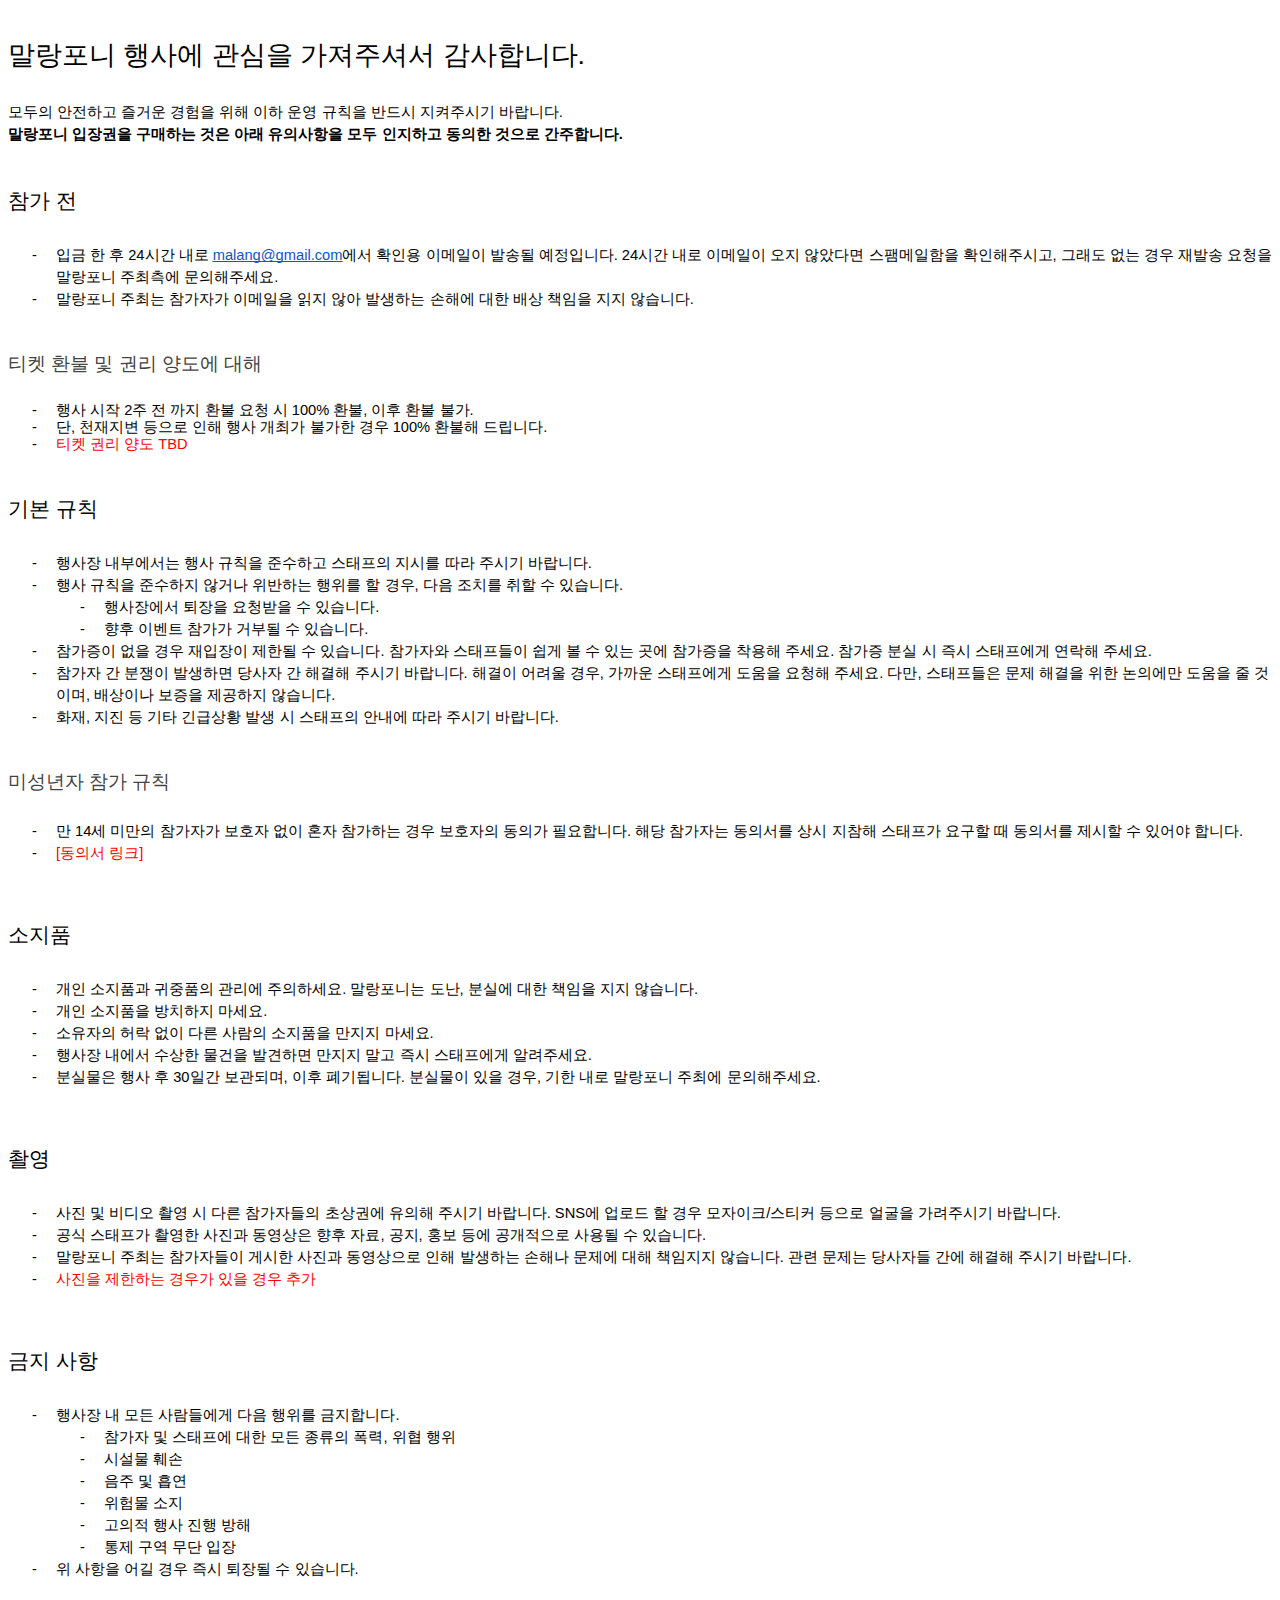
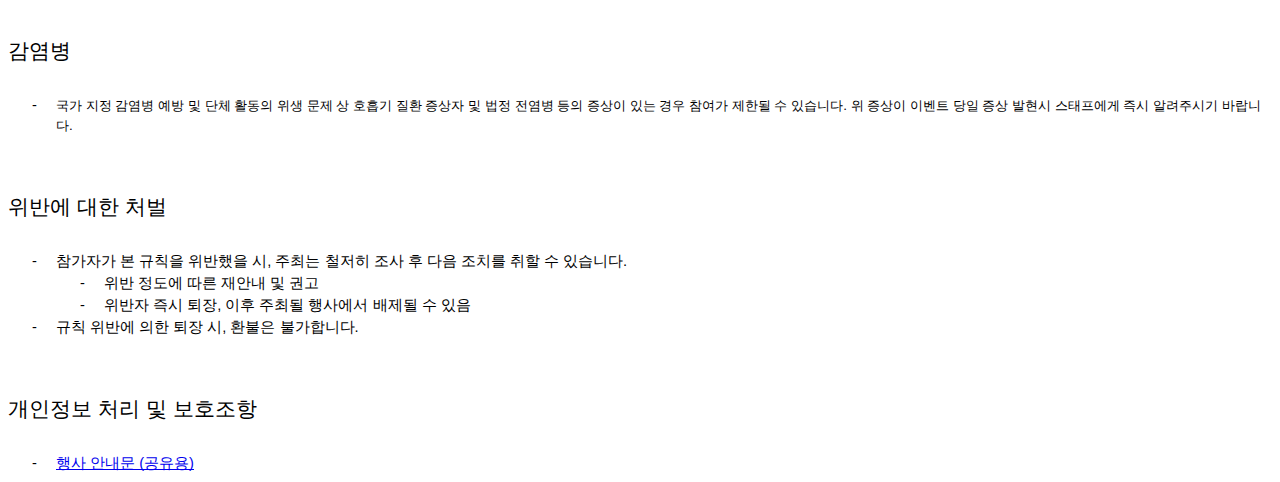
<file: ruledoc_edit.html>
<html><head><meta content="text/html; charset=UTF-8" http-equiv="content-type"><style type="text/css">ul.lst-kix_lxmokaajubz-0{list-style-type:none}ul.lst-kix_syv8fejazizf-8{list-style-type:none}ul.lst-kix_lxmokaajubz-8{list-style-type:none}.lst-kix_cquyirt9dw1e-3>li{counter-increment:lst-ctn-kix_cquyirt9dw1e-3}ul.lst-kix_lxmokaajubz-7{list-style-type:none}ul.lst-kix_lxmokaajubz-6{list-style-type:none}ul.lst-kix_lxmokaajubz-5{list-style-type:none}ul.lst-kix_lxmokaajubz-4{list-style-type:none}ul.lst-kix_lxmokaajubz-3{list-style-type:none}ul.lst-kix_lxmokaajubz-2{list-style-type:none}ul.lst-kix_lxmokaajubz-1{list-style-type:none}.lst-kix_urokm8syc1mm-3>li:before{content:"-  "}.lst-kix_hvl14bzqdzt-5>li:before{content:"-  "}.lst-kix_urokm8syc1mm-2>li:before{content:"-  "}.lst-kix_urokm8syc1mm-4>li:before{content:"-  "}.lst-kix_17pyahqa3jet-3>li:before{content:"-  "}.lst-kix_hvl14bzqdzt-4>li:before{content:"-  "}.lst-kix_hvl14bzqdzt-8>li:before{content:"-  "}.lst-kix_17pyahqa3jet-2>li:before{content:"-  "}.lst-kix_urokm8syc1mm-0>li:before{content:"-  "}.lst-kix_17pyahqa3jet-1>li:before{content:"-  "}.lst-kix_urokm8syc1mm-1>li:before{content:"-  "}ol.lst-kix_cquyirt9dw1e-5.start{counter-reset:lst-ctn-kix_cquyirt9dw1e-5 0}.lst-kix_hvl14bzqdzt-7>li:before{content:"-  "}.lst-kix_hvl14bzqdzt-6>li:before{content:"-  "}.lst-kix_17pyahqa3jet-0>li:before{content:"-  "}ul.lst-kix_urokm8syc1mm-8{list-style-type:none}ul.lst-kix_urokm8syc1mm-7{list-style-type:none}ul.lst-kix_urokm8syc1mm-6{list-style-type:none}ul.lst-kix_urokm8syc1mm-5{list-style-type:none}ul.lst-kix_urokm8syc1mm-4{list-style-type:none}ul.lst-kix_r8zy1973sdx-0{list-style-type:none}ul.lst-kix_urokm8syc1mm-3{list-style-type:none}ul.lst-kix_r8zy1973sdx-1{list-style-type:none}ul.lst-kix_urokm8syc1mm-2{list-style-type:none}ul.lst-kix_r8zy1973sdx-2{list-style-type:none}ul.lst-kix_urokm8syc1mm-1{list-style-type:none}ul.lst-kix_r8zy1973sdx-3{list-style-type:none}ul.lst-kix_urokm8syc1mm-0{list-style-type:none}.lst-kix_urokm8syc1mm-7>li:before{content:"-  "}ul.lst-kix_17pyahqa3jet-6{list-style-type:none}ul.lst-kix_r8zy1973sdx-4{list-style-type:none}ul.lst-kix_17pyahqa3jet-5{list-style-type:none}ul.lst-kix_r8zy1973sdx-5{list-style-type:none}.lst-kix_urokm8syc1mm-6>li:before{content:"-  "}ul.lst-kix_17pyahqa3jet-8{list-style-type:none}ul.lst-kix_r8zy1973sdx-6{list-style-type:none}ul.lst-kix_17pyahqa3jet-7{list-style-type:none}ul.lst-kix_r8zy1973sdx-7{list-style-type:none}.lst-kix_urokm8syc1mm-5>li:before{content:"-  "}ul.lst-kix_r8zy1973sdx-8{list-style-type:none}.lst-kix_17pyahqa3jet-4>li:before{content:"-  "}ul.lst-kix_nyphmrimrvh6-7{list-style-type:none}ul.lst-kix_nyphmrimrvh6-8{list-style-type:none}ul.lst-kix_17pyahqa3jet-0{list-style-type:none}.lst-kix_17pyahqa3jet-5>li:before{content:"-  "}.lst-kix_lxmokaajubz-8>li:before{content:"-  "}ul.lst-kix_nyphmrimrvh6-3{list-style-type:none}ul.lst-kix_17pyahqa3jet-2{list-style-type:none}ul.lst-kix_nyphmrimrvh6-4{list-style-type:none}ul.lst-kix_17pyahqa3jet-1{list-style-type:none}.lst-kix_m0t9gyot18cf-6>li:before{content:"-  "}ul.lst-kix_nyphmrimrvh6-5{list-style-type:none}ul.lst-kix_17pyahqa3jet-4{list-style-type:none}ul.lst-kix_nyphmrimrvh6-6{list-style-type:none}ul.lst-kix_17pyahqa3jet-3{list-style-type:none}.lst-kix_17pyahqa3jet-6>li:before{content:"-  "}ul.lst-kix_syv8fejazizf-5{list-style-type:none}ul.lst-kix_syv8fejazizf-4{list-style-type:none}.lst-kix_m0t9gyot18cf-4>li:before{content:"-  "}.lst-kix_m0t9gyot18cf-5>li:before{content:"-  "}ul.lst-kix_syv8fejazizf-7{list-style-type:none}.lst-kix_urokm8syc1mm-8>li:before{content:"-  "}ul.lst-kix_syv8fejazizf-6{list-style-type:none}.lst-kix_17pyahqa3jet-7>li:before{content:"-  "}ul.lst-kix_syv8fejazizf-1{list-style-type:none}ul.lst-kix_syv8fejazizf-0{list-style-type:none}.lst-kix_m0t9gyot18cf-3>li:before{content:"-  "}ul.lst-kix_syv8fejazizf-3{list-style-type:none}ul.lst-kix_syv8fejazizf-2{list-style-type:none}.lst-kix_17pyahqa3jet-8>li:before{content:"-  "}.lst-kix_syv8fejazizf-8>li:before{content:"-  "}.lst-kix_lxmokaajubz-0>li:before{content:"-  "}.lst-kix_lxmokaajubz-2>li:before{content:"-  "}.lst-kix_syv8fejazizf-6>li:before{content:"-  "}.lst-kix_lxmokaajubz-1>li:before{content:"-  "}.lst-kix_syv8fejazizf-4>li:before{content:"-  "}.lst-kix_syv8fejazizf-5>li:before{content:"-  "}.lst-kix_lxmokaajubz-6>li:before{content:"-  "}.lst-kix_syv8fejazizf-3>li:before{content:"-  "}.lst-kix_m0t9gyot18cf-7>li:before{content:"-  "}.lst-kix_lxmokaajubz-7>li:before{content:"-  "}.lst-kix_m0t9gyot18cf-8>li:before{content:"-  "}ol.lst-kix_cquyirt9dw1e-0.start{counter-reset:lst-ctn-kix_cquyirt9dw1e-0 0}.lst-kix_lxmokaajubz-5>li:before{content:"-  "}.lst-kix_lxmokaajubz-4>li:before{content:"-  "}.lst-kix_syv8fejazizf-7>li:before{content:"-  "}.lst-kix_lxmokaajubz-3>li:before{content:"-  "}.lst-kix_cquyirt9dw1e-5>li:before{content:"" counter(lst-ctn-kix_cquyirt9dw1e-5,lower-roman) ". "}.lst-kix_cquyirt9dw1e-4>li:before{content:"" counter(lst-ctn-kix_cquyirt9dw1e-4,lower-latin) ". "}.lst-kix_cquyirt9dw1e-6>li:before{content:"" counter(lst-ctn-kix_cquyirt9dw1e-6,decimal) ". "}.lst-kix_cquyirt9dw1e-1>li:before{content:"" counter(lst-ctn-kix_cquyirt9dw1e-1,lower-latin) ". "}.lst-kix_cquyirt9dw1e-2>li:before{content:"" counter(lst-ctn-kix_cquyirt9dw1e-2,lower-roman) ". "}.lst-kix_cquyirt9dw1e-3>li:before{content:"" counter(lst-ctn-kix_cquyirt9dw1e-3,decimal) ". "}ol.lst-kix_cquyirt9dw1e-0{list-style-type:none}.lst-kix_syv8fejazizf-0>li:before{content:"-  "}.lst-kix_syv8fejazizf-1>li:before{content:"-  "}ol.lst-kix_cquyirt9dw1e-1{list-style-type:none}ol.lst-kix_cquyirt9dw1e-6.start{counter-reset:lst-ctn-kix_cquyirt9dw1e-6 0}ol.lst-kix_cquyirt9dw1e-2{list-style-type:none}.lst-kix_ya7oaeqwuvwf-1>li:before{content:"-  "}.lst-kix_ya7oaeqwuvwf-3>li:before{content:"-  "}ol.lst-kix_cquyirt9dw1e-3{list-style-type:none}ol.lst-kix_cquyirt9dw1e-4{list-style-type:none}.lst-kix_syv8fejazizf-2>li:before{content:"-  "}ol.lst-kix_cquyirt9dw1e-5{list-style-type:none}ol.lst-kix_cquyirt9dw1e-6{list-style-type:none}.lst-kix_ya7oaeqwuvwf-2>li:before{content:"-  "}ol.lst-kix_cquyirt9dw1e-7{list-style-type:none}ol.lst-kix_cquyirt9dw1e-8{list-style-type:none}.lst-kix_cquyirt9dw1e-0>li:before{content:"" counter(lst-ctn-kix_cquyirt9dw1e-0,decimal) ". "}.lst-kix_ya7oaeqwuvwf-0>li:before{content:"-  "}.lst-kix_r8zy1973sdx-3>li:before{content:"-  "}.lst-kix_1xgxclzp5-2>li:before{content:"-  "}ul.lst-kix_m0t9gyot18cf-6{list-style-type:none}ul.lst-kix_m0t9gyot18cf-7{list-style-type:none}ul.lst-kix_m0t9gyot18cf-4{list-style-type:none}ul.lst-kix_m0t9gyot18cf-5{list-style-type:none}ul.lst-kix_m0t9gyot18cf-2{list-style-type:none}.lst-kix_r8zy1973sdx-1>li:before{content:"-  "}ul.lst-kix_m0t9gyot18cf-3{list-style-type:none}ul.lst-kix_m0t9gyot18cf-0{list-style-type:none}.lst-kix_ya7oaeqwuvwf-4>li:before{content:"-  "}.lst-kix_1xgxclzp5-0>li:before{content:"-  "}ul.lst-kix_m0t9gyot18cf-1{list-style-type:none}.lst-kix_1xgxclzp5-6>li:before{content:"-  "}ul.lst-kix_m0t9gyot18cf-8{list-style-type:none}.lst-kix_ya7oaeqwuvwf-6>li:before{content:"-  "}.lst-kix_1xgxclzp5-4>li:before{content:"-  "}.lst-kix_r8zy1973sdx-7>li:before{content:"-  "}.lst-kix_cquyirt9dw1e-7>li:before{content:"" counter(lst-ctn-kix_cquyirt9dw1e-7,lower-latin) ". "}.lst-kix_r8zy1973sdx-5>li:before{content:"-  "}.lst-kix_ya7oaeqwuvwf-8>li:before{content:"-  "}.lst-kix_yrfa1onwdmla-1>li:before{content:"-  "}.lst-kix_yrfa1onwdmla-7>li:before{content:"-  "}.lst-kix_1xgxclzp5-8>li:before{content:"-  "}.lst-kix_yrfa1onwdmla-5>li:before{content:"-  "}.lst-kix_yrfa1onwdmla-3>li:before{content:"-  "}ul.lst-kix_1xgxclzp5-8{list-style-type:none}ul.lst-kix_1xgxclzp5-7{list-style-type:none}.lst-kix_m0t9gyot18cf-0>li:before{content:"-  "}ul.lst-kix_1xgxclzp5-4{list-style-type:none}ul.lst-kix_1xgxclzp5-3{list-style-type:none}.lst-kix_m0t9gyot18cf-2>li:before{content:"-  "}ul.lst-kix_1xgxclzp5-6{list-style-type:none}.lst-kix_bs4mkzoi14fw-3>li:before{content:"-  "}ul.lst-kix_1xgxclzp5-5{list-style-type:none}ul.lst-kix_1xgxclzp5-0{list-style-type:none}ul.lst-kix_nyphmrimrvh6-0{list-style-type:none}ul.lst-kix_nyphmrimrvh6-1{list-style-type:none}ul.lst-kix_1xgxclzp5-2{list-style-type:none}ul.lst-kix_nyphmrimrvh6-2{list-style-type:none}ul.lst-kix_1xgxclzp5-1{list-style-type:none}.lst-kix_bs4mkzoi14fw-1>li:before{content:"-  "}.lst-kix_cquyirt9dw1e-5>li{counter-increment:lst-ctn-kix_cquyirt9dw1e-5}.lst-kix_hvl14bzqdzt-0>li:before{content:"-  "}ul.lst-kix_ya7oaeqwuvwf-8{list-style-type:none}ul.lst-kix_ya7oaeqwuvwf-7{list-style-type:none}.lst-kix_hvl14bzqdzt-2>li:before{content:"-  "}ol.lst-kix_cquyirt9dw1e-2.start{counter-reset:lst-ctn-kix_cquyirt9dw1e-2 0}.lst-kix_nyphmrimrvh6-2>li:before{content:"-  "}.lst-kix_nyphmrimrvh6-3>li:before{content:"-  "}.lst-kix_nyphmrimrvh6-5>li:before{content:"-  "}.lst-kix_nyphmrimrvh6-4>li:before{content:"-  "}ul.lst-kix_ya7oaeqwuvwf-0{list-style-type:none}ul.lst-kix_ya7oaeqwuvwf-2{list-style-type:none}ul.lst-kix_ya7oaeqwuvwf-1{list-style-type:none}ul.lst-kix_ya7oaeqwuvwf-4{list-style-type:none}ul.lst-kix_ya7oaeqwuvwf-3{list-style-type:none}ul.lst-kix_ya7oaeqwuvwf-6{list-style-type:none}ul.lst-kix_ya7oaeqwuvwf-5{list-style-type:none}.lst-kix_nyphmrimrvh6-1>li:before{content:"-  "}.lst-kix_nyphmrimrvh6-0>li:before{content:"-  "}.lst-kix_cquyirt9dw1e-2>li{counter-increment:lst-ctn-kix_cquyirt9dw1e-2}ol.lst-kix_cquyirt9dw1e-8.start{counter-reset:lst-ctn-kix_cquyirt9dw1e-8 0}.lst-kix_nyphmrimrvh6-7>li:before{content:"-  "}.lst-kix_bs4mkzoi14fw-8>li:before{content:"-  "}.lst-kix_cquyirt9dw1e-4>li{counter-increment:lst-ctn-kix_cquyirt9dw1e-4}.lst-kix_nyphmrimrvh6-6>li:before{content:"-  "}.lst-kix_bs4mkzoi14fw-7>li:before{content:"-  "}.lst-kix_bs4mkzoi14fw-6>li:before{content:"-  "}.lst-kix_nyphmrimrvh6-8>li:before{content:"-  "}.lst-kix_bs4mkzoi14fw-5>li:before{content:"-  "}.lst-kix_cquyirt9dw1e-6>li{counter-increment:lst-ctn-kix_cquyirt9dw1e-6}ol.lst-kix_cquyirt9dw1e-7.start{counter-reset:lst-ctn-kix_cquyirt9dw1e-7 0}ul.lst-kix_yrfa1onwdmla-8{list-style-type:none}ul.lst-kix_yrfa1onwdmla-5{list-style-type:none}ul.lst-kix_yrfa1onwdmla-4{list-style-type:none}ul.lst-kix_yrfa1onwdmla-7{list-style-type:none}ul.lst-kix_yrfa1onwdmla-6{list-style-type:none}ul.lst-kix_yrfa1onwdmla-1{list-style-type:none}ul.lst-kix_yrfa1onwdmla-0{list-style-type:none}ul.lst-kix_yrfa1onwdmla-3{list-style-type:none}ul.lst-kix_yrfa1onwdmla-2{list-style-type:none}.lst-kix_cquyirt9dw1e-0>li{counter-increment:lst-ctn-kix_cquyirt9dw1e-0}.lst-kix_r8zy1973sdx-4>li:before{content:"-  "}.lst-kix_1xgxclzp5-1>li:before{content:"-  "}.lst-kix_r8zy1973sdx-0>li:before{content:"-  "}.lst-kix_r8zy1973sdx-8>li:before{content:"-  "}.lst-kix_ya7oaeqwuvwf-5>li:before{content:"-  "}.lst-kix_r8zy1973sdx-2>li:before{content:"-  "}ul.lst-kix_hvl14bzqdzt-0{list-style-type:none}ul.lst-kix_hvl14bzqdzt-1{list-style-type:none}ul.lst-kix_hvl14bzqdzt-2{list-style-type:none}ul.lst-kix_hvl14bzqdzt-3{list-style-type:none}ul.lst-kix_hvl14bzqdzt-4{list-style-type:none}.lst-kix_1xgxclzp5-7>li:before{content:"-  "}ul.lst-kix_hvl14bzqdzt-5{list-style-type:none}ul.lst-kix_hvl14bzqdzt-6{list-style-type:none}ul.lst-kix_hvl14bzqdzt-7{list-style-type:none}ul.lst-kix_hvl14bzqdzt-8{list-style-type:none}.lst-kix_1xgxclzp5-5>li:before{content:"-  "}.lst-kix_cquyirt9dw1e-8>li:before{content:"" counter(lst-ctn-kix_cquyirt9dw1e-8,lower-roman) ". "}.lst-kix_ya7oaeqwuvwf-7>li:before{content:"-  "}.lst-kix_1xgxclzp5-3>li:before{content:"-  "}.lst-kix_r8zy1973sdx-6>li:before{content:"-  "}.lst-kix_yrfa1onwdmla-2>li:before{content:"-  "}.lst-kix_yrfa1onwdmla-0>li:before{content:"-  "}.lst-kix_yrfa1onwdmla-8>li:before{content:"-  "}.lst-kix_cquyirt9dw1e-7>li{counter-increment:lst-ctn-kix_cquyirt9dw1e-7}.lst-kix_yrfa1onwdmla-6>li:before{content:"-  "}ol.lst-kix_cquyirt9dw1e-1.start{counter-reset:lst-ctn-kix_cquyirt9dw1e-1 0}.lst-kix_yrfa1onwdmla-4>li:before{content:"-  "}.lst-kix_bs4mkzoi14fw-2>li:before{content:"-  "}.lst-kix_m0t9gyot18cf-1>li:before{content:"-  "}.lst-kix_bs4mkzoi14fw-0>li:before{content:"-  "}.lst-kix_bs4mkzoi14fw-4>li:before{content:"-  "}ol.lst-kix_cquyirt9dw1e-4.start{counter-reset:lst-ctn-kix_cquyirt9dw1e-4 0}.lst-kix_cquyirt9dw1e-1>li{counter-increment:lst-ctn-kix_cquyirt9dw1e-1}.lst-kix_cquyirt9dw1e-8>li{counter-increment:lst-ctn-kix_cquyirt9dw1e-8}ul.lst-kix_bs4mkzoi14fw-1{list-style-type:none}ul.lst-kix_bs4mkzoi14fw-0{list-style-type:none}.lst-kix_hvl14bzqdzt-1>li:before{content:"-  "}ul.lst-kix_bs4mkzoi14fw-5{list-style-type:none}ul.lst-kix_bs4mkzoi14fw-4{list-style-type:none}ul.lst-kix_bs4mkzoi14fw-3{list-style-type:none}ul.lst-kix_bs4mkzoi14fw-2{list-style-type:none}.lst-kix_hvl14bzqdzt-3>li:before{content:"-  "}ul.lst-kix_bs4mkzoi14fw-8{list-style-type:none}li.li-bullet-0:before{margin-left:-18pt;white-space:nowrap;display:inline-block;min-width:18pt}ol.lst-kix_cquyirt9dw1e-3.start{counter-reset:lst-ctn-kix_cquyirt9dw1e-3 0}ul.lst-kix_bs4mkzoi14fw-7{list-style-type:none}ul.lst-kix_bs4mkzoi14fw-6{list-style-type:none}ol{margin:0;padding:0}table td,table th{padding:0}.c6{margin-left:72pt;padding-top:0pt;padding-left:0pt;padding-bottom:0pt;line-height:1.5;orphans:2;widows:2;text-align:left}.c7{margin-left:36pt;padding-top:0pt;padding-left:0pt;padding-bottom:0pt;line-height:1.5;orphans:2;widows:2;text-align:left}.c8{margin-left:36pt;padding-top:0pt;padding-left:0pt;padding-bottom:0pt;line-height:1.15;orphans:2;widows:2;text-align:left}.c10{padding-top:18pt;padding-bottom:6pt;line-height:1.5;page-break-after:avoid;orphans:2;widows:2;text-align:left}.c1{color:#000000;font-weight:400;text-decoration:none;vertical-align:baseline;font-size:11pt;font-family:"Arial";font-style:normal}.c12{padding-top:16pt;padding-bottom:4pt;line-height:1.5;page-break-after:avoid;orphans:2;widows:2;text-align:left}.c5{color:#000000;font-weight:400;text-decoration:none;vertical-align:baseline;font-size:16pt;font-family:"Arial";font-style:normal}.c4{color:#434343;font-weight:400;text-decoration:none;vertical-align:baseline;font-size:14pt;font-family:"Arial";font-style:normal}.c18{color:#000000;font-weight:700;text-decoration:none;vertical-align:baseline;font-size:11pt;font-family:"Arial";font-style:normal}.c15{color:#000000;font-weight:400;text-decoration:none;vertical-align:baseline;font-size:20pt;font-family:"Arial";font-style:normal}.c9{padding-top:0pt;padding-bottom:0pt;line-height:1.5;orphans:2;widows:2;text-align:left;height:11pt}.c2{padding-top:20pt;padding-bottom:6pt;line-height:1.5;page-break-after:avoid;orphans:2;widows:2;text-align:left}.c17{font-weight:400;text-decoration:none;vertical-align:baseline;font-size:11pt;font-family:"Arial";font-style:normal}.c16{padding-top:0pt;padding-bottom:0pt;line-height:1.5;orphans:2;widows:2;text-align:left}.c0{text-decoration-skip-ink:none;-webkit-text-decoration-skip:none;color:#1155cc;text-decoration:underline}.c20{text-decoration-skip-ink:none;-webkit-text-decoration-skip:none;color:#0000ee;text-decoration:underline}.c11{background-color:#ffffff;}.c3{padding:0;margin:0}.c14{color:inherit;text-decoration:inherit}.c19{background-color:#ffffff;font-size:10pt}.c13{color:#ff0000}.title{padding-top:0pt;color:#000000;font-size:26pt;padding-bottom:3pt;font-family:"Arial";line-height:1.15;page-break-after:avoid;orphans:2;widows:2;text-align:left}.subtitle{padding-top:0pt;color:#666666;font-size:15pt;padding-bottom:16pt;font-family:"Arial";line-height:1.15;page-break-after:avoid;orphans:2;widows:2;text-align:left}li{color:#000000;font-size:11pt;font-family:"Arial"}p{margin:0;color:#000000;font-size:11pt;font-family:"Arial"}h1{padding-top:20pt;color:#000000;font-size:20pt;padding-bottom:6pt;font-family:"Arial";line-height:1.15;page-break-after:avoid;orphans:2;widows:2;text-align:left}h2{padding-top:18pt;color:#000000;font-size:16pt;padding-bottom:6pt;font-family:"Arial";line-height:1.15;page-break-after:avoid;orphans:2;widows:2;text-align:left}h3{padding-top:16pt;color:#434343;font-size:14pt;padding-bottom:4pt;font-family:"Arial";line-height:1.15;page-break-after:avoid;orphans:2;widows:2;text-align:left}h4{padding-top:14pt;color:#666666;font-size:12pt;padding-bottom:4pt;font-family:"Arial";line-height:1.15;page-break-after:avoid;orphans:2;widows:2;text-align:left}h5{padding-top:12pt;color:#666666;font-size:11pt;padding-bottom:4pt;font-family:"Arial";line-height:1.15;page-break-after:avoid;orphans:2;widows:2;text-align:left}h6{padding-top:12pt;color:#666666;font-size:11pt;padding-bottom:4pt;font-family:"Arial";line-height:1.15;page-break-after:avoid;font-style:italic;orphans:2;widows:2;text-align:left}</style></head><body class="c11 doc-content"><h1 class="c2" id="h.xqn0weq6ps1d"><span class="c15">&#47568;&#46993;&#54252;&#45768; &#54665;&#49324;&#50640; &#44288;&#49900;&#51012; &#44032;&#51256;&#51452;&#49492;&#49436; &#44048;&#49324;&#54633;&#45768;&#45796;.</span></h1><p class="c16"><span class="c1">&#47784;&#46160;&#51032; &#50504;&#51204;&#54616;&#44256; &#51600;&#44144;&#50868; &#44221;&#54744;&#51012; &#50948;&#54644; &#51060;&#54616; &#50868;&#50689; &#44508;&#52825;&#51012; &#48152;&#46300;&#49884; &#51648;&#53020;&#51452;&#49884;&#44592; &#48148;&#46989;&#45768;&#45796;.</span></p><p class="c16"><span class="c18">&#47568;&#46993;&#54252;&#45768; &#51077;&#51109;&#44428;&#51012; &#44396;&#47588;&#54616;&#45716; &#44163;&#51008; &#50500;&#47000; &#50976;&#51032;&#49324;&#54637;&#51012; &#47784;&#46160; &#51064;&#51648;&#54616;&#44256; &#46041;&#51032;&#54620; &#44163;&#51004;&#47196; &#44036;&#51452;&#54633;&#45768;&#45796;.</span></p><h2 class="c10" id="h.btsde7274l8n"><span class="c5">&#52280;&#44032; &#51204;</span></h2><ul class="c3 lst-kix_nyphmrimrvh6-0 start"><li class="c7 li-bullet-0"><span>&#51077;&#44552; &#54620; &#54980; 24&#49884;&#44036; &#45236;&#47196; </span><span class="c0"><a class="c14" href="mailto:malang@gmail.com">malang@gmail.com</a></span><span class="c1">&#50640;&#49436; &#54869;&#51064;&#50857; &#51060;&#47700;&#51068;&#51060; &#48156;&#49569;&#46112; &#50696;&#51221;&#51077;&#45768;&#45796;. 24&#49884;&#44036; &#45236;&#47196; &#51060;&#47700;&#51068;&#51060; &#50724;&#51648; &#50506;&#50520;&#45796;&#47732; &#49828;&#54072;&#47700;&#51068;&#54632;&#51012; &#54869;&#51064;&#54644;&#51452;&#49884;&#44256;, &#44536;&#47000;&#46020; &#50630;&#45716; &#44221;&#50864; &#51116;&#48156;&#49569; &#50836;&#52397;&#51012; &#47568;&#46993;&#54252;&#45768; &#51452;&#52572;&#52769;&#50640; &#47928;&#51032;&#54644;&#51452;&#49464;&#50836;.</span></li><li class="c7 li-bullet-0"><span class="c1">&#47568;&#46993;&#54252;&#45768; &#51452;&#52572;&#45716; &#52280;&#44032;&#51088;&#44032; &#51060;&#47700;&#51068;&#51012; &#51069;&#51648; &#50506;&#50500; &#48156;&#49373;&#54616;&#45716; &#49552;&#54644;&#50640; &#45824;&#54620; &#48176;&#49345; &#52293;&#51076;&#51012; &#51648;&#51648; &#50506;&#49845;&#45768;&#45796;.</span></li></ul><h3 class="c12" id="h.9n2iair4bhp6"><span class="c4">&#54000;&#53011; &#54872;&#48520; &#48143; &#44428;&#47532; &#50577;&#46020;&#50640; &#45824;&#54644;</span></h3><ul class="c3 lst-kix_17pyahqa3jet-0 start"><li class="c8 li-bullet-0"><span class="c1">&#54665;&#49324; &#49884;&#51089; 2&#51452; &#51204; &#44620;&#51648; &#54872;&#48520; &#50836;&#52397; &#49884; 100% &#54872;&#48520;, &#51060;&#54980; &#54872;&#48520; &#48520;&#44032;.</span></li><li class="c8 li-bullet-0"><span class="c1">&#45800;, &#52380;&#51116;&#51648;&#48320; &#46321;&#51004;&#47196; &#51064;&#54644; &#54665;&#49324; &#44060;&#52572;&#44032; &#48520;&#44032;&#54620; &#44221;&#50864; 100% &#54872;&#48520;&#54644; &#46300;&#47549;&#45768;&#45796;.</span></li><li class="c8 li-bullet-0"><span class="c13">&#54000;&#53011; &#44428;&#47532; &#50577;&#46020; TBD</span></li></ul><h2 class="c10" id="h.4ewttigqc3uu"><span class="c5">&#44592;&#48376; &#44508;&#52825;</span></h2><ul class="c3 lst-kix_bs4mkzoi14fw-0 start"><li class="c7 li-bullet-0"><span class="c1">&#54665;&#49324;&#51109; &#45236;&#48512;&#50640;&#49436;&#45716; &#54665;&#49324; &#44508;&#52825;&#51012; &#51456;&#49688;&#54616;&#44256; &#49828;&#53468;&#54532;&#51032; &#51648;&#49884;&#47484; &#46384;&#46972; &#51452;&#49884;&#44592; &#48148;&#46989;&#45768;&#45796;.</span></li></ul><ul class="c3 lst-kix_lxmokaajubz-0 start"><li class="c7 li-bullet-0"><span class="c1">&#54665;&#49324; &#44508;&#52825;&#51012; &#51456;&#49688;&#54616;&#51648; &#50506;&#44144;&#45208; &#50948;&#48152;&#54616;&#45716; &#54665;&#50948;&#47484; &#54624; &#44221;&#50864;, &#45796;&#51020; &#51312;&#52824;&#47484; &#52712;&#54624; &#49688; &#51080;&#49845;&#45768;&#45796;.</span></li></ul><ul class="c3 lst-kix_lxmokaajubz-1 start"><li class="c6 li-bullet-0"><span class="c1">&#54665;&#49324;&#51109;&#50640;&#49436; &#53748;&#51109;&#51012; &#50836;&#52397;&#48155;&#51012; &#49688; &#51080;&#49845;&#45768;&#45796;.</span></li><li class="c6 li-bullet-0"><span class="c1">&#54693;&#54980; &#51060;&#48292;&#53944; &#52280;&#44032;&#44032; &#44144;&#48512;&#46112; &#49688; &#51080;&#49845;&#45768;&#45796;.</span></li></ul><ul class="c3 lst-kix_lxmokaajubz-0"><li class="c7 li-bullet-0"><span class="c1">&#52280;&#44032;&#51613;&#51060; &#50630;&#51012; &#44221;&#50864; &#51116;&#51077;&#51109;&#51060; &#51228;&#54620;&#46112; &#49688; &#51080;&#49845;&#45768;&#45796;. &#52280;&#44032;&#51088;&#50752; &#49828;&#53468;&#54532;&#46308;&#51060; &#49789;&#44172; &#48380; &#49688; &#51080;&#45716; &#44275;&#50640; &#52280;&#44032;&#51613;&#51012; &#52265;&#50857;&#54644; &#51452;&#49464;&#50836;. &#52280;&#44032;&#51613; &#48516;&#49892; &#49884; &#51593;&#49884; &#49828;&#53468;&#54532;&#50640;&#44172; &#50672;&#46973;&#54644; &#51452;&#49464;&#50836;.</span></li><li class="c7 li-bullet-0"><span class="c1">&#52280;&#44032;&#51088; &#44036; &#48516;&#51137;&#51060; &#48156;&#49373;&#54616;&#47732; &#45817;&#49324;&#51088; &#44036; &#54644;&#44208;&#54644; &#51452;&#49884;&#44592; &#48148;&#46989;&#45768;&#45796;. &#54644;&#44208;&#51060; &#50612;&#47140;&#50872; &#44221;&#50864;, &#44032;&#44620;&#50868; &#49828;&#53468;&#54532;&#50640;&#44172; &#46020;&#50880;&#51012; &#50836;&#52397;&#54644; &#51452;&#49464;&#50836;. &#45796;&#47564;, &#49828;&#53468;&#54532;&#46308;&#51008; &#47928;&#51228; &#54644;&#44208;&#51012; &#50948;&#54620; &#45436;&#51032;&#50640;&#47564; &#46020;&#50880;&#51012; &#51460; &#44163;&#51060;&#47728;, &#48176;&#49345;&#51060;&#45208; &#48372;&#51613;&#51012; &#51228;&#44277;&#54616;&#51648; &#50506;&#49845;&#45768;&#45796;.</span></li><li class="c7 li-bullet-0"><span class="c1">&#54868;&#51116;, &#51648;&#51652; &#46321; &#44592;&#53440; &#44596;&#44553;&#49345;&#54889; &#48156;&#49373; &#49884; &#49828;&#53468;&#54532;&#51032; &#50504;&#45236;&#50640; &#46384;&#46972; &#51452;&#49884;&#44592; &#48148;&#46989;&#45768;&#45796;.</span></li></ul><h3 class="c12" id="h.ft6gb1olb4lh"><span class="c4">&#48120;&#49457;&#45380;&#51088; &#52280;&#44032; &#44508;&#52825;</span></h3><ul class="c3 lst-kix_lxmokaajubz-0"><li class="c7 li-bullet-0"><span class="c1">&#47564; 14&#49464; &#48120;&#47564;&#51032; &#52280;&#44032;&#51088;&#44032; &#48372;&#54840;&#51088; &#50630;&#51060; &#54844;&#51088; &#52280;&#44032;&#54616;&#45716; &#44221;&#50864; &#48372;&#54840;&#51088;&#51032; &#46041;&#51032;&#44032; &#54596;&#50836;&#54633;&#45768;&#45796;. &#54644;&#45817; &#52280;&#44032;&#51088;&#45716; &#46041;&#51032;&#49436;&#47484; &#49345;&#49884; &#51648;&#52280;&#54644; &#49828;&#53468;&#54532;&#44032; &#50836;&#44396;&#54624; &#46412; &#46041;&#51032;&#49436;&#47484; &#51228;&#49884;&#54624; &#49688; &#51080;&#50612;&#50556; &#54633;&#45768;&#45796;.</span></li><li class="c7 li-bullet-0"><span class="c13 c17">[&#46041;&#51032;&#49436; &#47553;&#53356;]</span></li></ul><p class="c9"><span class="c1"></span></p><h2 class="c10" id="h.apuijap4yr3x"><span class="c5">&#49548;&#51648;&#54408;</span></h2><ul class="c3 lst-kix_ya7oaeqwuvwf-0 start"><li class="c7 li-bullet-0"><span class="c1">&#44060;&#51064; &#49548;&#51648;&#54408;&#44284; &#44480;&#51473;&#54408;&#51032; &#44288;&#47532;&#50640; &#51452;&#51032;&#54616;&#49464;&#50836;. &#47568;&#46993;&#54252;&#45768;&#45716; &#46020;&#45212;, &#48516;&#49892;&#50640; &#45824;&#54620; &#52293;&#51076;&#51012; &#51648;&#51648; &#50506;&#49845;&#45768;&#45796;.</span></li><li class="c7 li-bullet-0"><span class="c1">&#44060;&#51064; &#49548;&#51648;&#54408;&#51012; &#48169;&#52824;&#54616;&#51648; &#47560;&#49464;&#50836;.</span></li><li class="c7 li-bullet-0"><span class="c1">&#49548;&#50976;&#51088;&#51032; &#54728;&#46973; &#50630;&#51060; &#45796;&#47480; &#49324;&#46988;&#51032; &#49548;&#51648;&#54408;&#51012; &#47564;&#51648;&#51648; &#47560;&#49464;&#50836;.</span></li><li class="c7 li-bullet-0"><span class="c1">&#54665;&#49324;&#51109; &#45236;&#50640;&#49436; &#49688;&#49345;&#54620; &#47932;&#44148;&#51012; &#48156;&#44204;&#54616;&#47732; &#47564;&#51648;&#51648; &#47568;&#44256; &#51593;&#49884; &#49828;&#53468;&#54532;&#50640;&#44172; &#50508;&#47140;&#51452;&#49464;&#50836;.</span></li><li class="c7 li-bullet-0"><span class="c1">&#48516;&#49892;&#47932;&#51008; &#54665;&#49324; &#54980; 30&#51068;&#44036; &#48372;&#44288;&#46104;&#47728;, &#51060;&#54980; &#54224;&#44592;&#46121;&#45768;&#45796;. &#48516;&#49892;&#47932;&#51060; &#51080;&#51012; &#44221;&#50864;, &#44592;&#54620; &#45236;&#47196; &#47568;&#46993;&#54252;&#45768; &#51452;&#52572;&#50640; &#47928;&#51032;&#54644;&#51452;&#49464;&#50836;.</span></li></ul><p class="c9"><span class="c1"></span></p><h2 class="c10" id="h.3zn8wh9z5as"><span class="c5">&#52524;&#50689;</span></h2><ul class="c3 lst-kix_syv8fejazizf-0 start"><li class="c7 li-bullet-0"><span class="c1">&#49324;&#51652; &#48143; &#48708;&#46356;&#50724; &#52524;&#50689; &#49884; &#45796;&#47480; &#52280;&#44032;&#51088;&#46308;&#51032; &#52488;&#49345;&#44428;&#50640; &#50976;&#51032;&#54644; &#51452;&#49884;&#44592; &#48148;&#46989;&#45768;&#45796;. SNS&#50640; &#50629;&#47196;&#46300; &#54624; &#44221;&#50864; &#47784;&#51088;&#51060;&#53356;/&#49828;&#54000;&#52964; &#46321;&#51004;&#47196; &#50620;&#44404;&#51012; &#44032;&#47140;&#51452;&#49884;&#44592; &#48148;&#46989;&#45768;&#45796;.</span></li><li class="c7 li-bullet-0"><span class="c1">&#44277;&#49885; &#49828;&#53468;&#54532;&#44032; &#52524;&#50689;&#54620; &#49324;&#51652;&#44284; &#46041;&#50689;&#49345;&#51008; &#54693;&#54980; &#51088;&#47308;, &#44277;&#51648;, &#54861;&#48372; &#46321;&#50640; &#44277;&#44060;&#51201;&#51004;&#47196; &#49324;&#50857;&#46112; &#49688; &#51080;&#49845;&#45768;&#45796;.</span></li><li class="c7 li-bullet-0"><span class="c1">&#47568;&#46993;&#54252;&#45768; &#51452;&#52572;&#45716; &#52280;&#44032;&#51088;&#46308;&#51060; &#44172;&#49884;&#54620; &#49324;&#51652;&#44284; &#46041;&#50689;&#49345;&#51004;&#47196; &#51064;&#54644; &#48156;&#49373;&#54616;&#45716; &#49552;&#54644;&#45208; &#47928;&#51228;&#50640; &#45824;&#54644; &#52293;&#51076;&#51648;&#51648; &#50506;&#49845;&#45768;&#45796;. &#44288;&#47144; &#47928;&#51228;&#45716; &#45817;&#49324;&#51088;&#46308; &#44036;&#50640; &#54644;&#44208;&#54644; &#51452;&#49884;&#44592; &#48148;&#46989;&#45768;&#45796;.</span></li><li class="c7 li-bullet-0"><span class="c17 c13">&#49324;&#51652;&#51012; &#51228;&#54620;&#54616;&#45716; &#44221;&#50864;&#44032; &#51080;&#51012; &#44221;&#50864; &#52628;&#44032;</span></li></ul><p class="c9"><span class="c1"></span></p><h2 class="c10" id="h.xijqtme5ofsc"><span class="c5">&#44552;&#51648; &#49324;&#54637;</span></h2><ul class="c3 lst-kix_yrfa1onwdmla-0 start"><li class="c7 li-bullet-0"><span class="c1">&#54665;&#49324;&#51109; &#45236; &#47784;&#46304; &#49324;&#46988;&#46308;&#50640;&#44172; &#45796;&#51020; &#54665;&#50948;&#47484; &#44552;&#51648;&#54633;&#45768;&#45796;.</span></li></ul><ul class="c3 lst-kix_yrfa1onwdmla-1 start"><li class="c6 li-bullet-0"><span class="c1">&#52280;&#44032;&#51088; &#48143; &#49828;&#53468;&#54532;&#50640; &#45824;&#54620; &#47784;&#46304; &#51333;&#47448;&#51032; &#54253;&#47141;, &#50948;&#54801; &#54665;&#50948;</span></li><li class="c6 li-bullet-0"><span class="c1">&#49884;&#49444;&#47932; &#55036;&#49552;</span></li><li class="c6 li-bullet-0"><span class="c1">&#51020;&#51452; &#48143; &#55137;&#50672;</span></li><li class="c6 li-bullet-0"><span class="c1">&#50948;&#54744;&#47932; &#49548;&#51648;</span></li><li class="c6 li-bullet-0"><span class="c1">&#44256;&#51032;&#51201; &#54665;&#49324; &#51652;&#54665; &#48169;&#54644;</span></li><li class="c6 li-bullet-0"><span class="c1">&#53685;&#51228; &#44396;&#50669; &#47924;&#45800; &#51077;&#51109;</span></li></ul><ul class="c3 lst-kix_yrfa1onwdmla-0"><li class="c7 li-bullet-0"><span class="c1">&#50948; &#49324;&#54637;&#51012; &#50612;&#44600; &#44221;&#50864; &#51593;&#49884; &#53748;&#51109;&#46112; &#49688; &#51080;&#49845;&#45768;&#45796;.</span></li></ul><p class="c9"><span class="c1"></span></p><h2 class="c10" id="h.90uewao0k3dn"><span class="c5">&#44048;&#50684;&#48337;</span></h2><ul class="c3 lst-kix_urokm8syc1mm-0 start"><li class="c7 li-bullet-0"><span class="c19">&#44397;&#44032; &#51648;&#51221; &#44048;&#50684;&#48337; &#50696;&#48169; &#48143; &#45800;&#52404; &#54876;&#46041;&#51032; &#50948;&#49373; &#47928;&#51228; &#49345; &#54840;&#55137;&#44592; &#51656;&#54872; &#51613;&#49345;&#51088; &#48143; &#48277;&#51221; &#51204;&#50684;&#48337; &#46321;&#51032; &#51613;&#49345;&#51060; &#51080;&#45716; &#44221;&#50864; &#52280;&#50668;&#44032; &#51228;&#54620;&#46112; &#49688; &#51080;&#49845;&#45768;&#45796;. &#50948; &#51613;&#49345;&#51060; &#51060;&#48292;&#53944; &#45817;&#51068; &#51613;&#49345; &#48156;&#54788;&#49884; &#49828;&#53468;&#54532;&#50640;&#44172; &#51593;&#49884; &#50508;&#47140;&#51452;&#49884;&#44592; &#48148;&#46989;&#45768;&#45796;.</span></li></ul><p class="c9"><span class="c1"></span></p><h2 class="c10" id="h.v2zmf4i18dyb"><span class="c5">&#50948;&#48152;&#50640; &#45824;&#54620; &#52376;&#48268;</span></h2><ul class="c3 lst-kix_m0t9gyot18cf-0 start"><li class="c7 li-bullet-0"><span class="c1">&#52280;&#44032;&#51088;&#44032; &#48376; &#44508;&#52825;&#51012; &#50948;&#48152;&#54664;&#51012; &#49884;, &#51452;&#52572;&#45716; &#52384;&#51200;&#55176; &#51312;&#49324; &#54980; &#45796;&#51020; &#51312;&#52824;&#47484; &#52712;&#54624; &#49688; &#51080;&#49845;&#45768;&#45796;.</span></li></ul><ul class="c3 lst-kix_m0t9gyot18cf-1 start"><li class="c6 li-bullet-0"><span class="c1">&#50948;&#48152; &#51221;&#46020;&#50640; &#46384;&#47480; &#51116;&#50504;&#45236; &#48143; &#44428;&#44256;</span></li><li class="c6 li-bullet-0"><span class="c1">&#50948;&#48152;&#51088; &#51593;&#49884; &#53748;&#51109;, &#51060;&#54980; &#51452;&#52572;&#46112; &#54665;&#49324;&#50640;&#49436; &#48176;&#51228;&#46112; &#49688; &#51080;&#51020;</span></li></ul><ul class="c3 lst-kix_m0t9gyot18cf-0"><li class="c7 li-bullet-0"><span class="c1">&#44508;&#52825; &#50948;&#48152;&#50640; &#51032;&#54620; &#53748;&#51109; &#49884;, &#54872;&#48520;&#51008; &#48520;&#44032;&#54633;&#45768;&#45796;.</span></li></ul><p class="c9"><span class="c1"></span></p><h2 class="c10" id="h.70vcrx65gaw"><span class="c5">&#44060;&#51064;&#51221;&#48372; &#52376;&#47532; &#48143; &#48372;&#54840;&#51312;&#54637;</span></h2><ul class="c3 lst-kix_1xgxclzp5-0 start"><li class="c7 li-bullet-0"><span class="c20"><a class="c14" href="https://www.google.com/url?q=https://docs.google.com/document/d/11XDNlKloGKBTEW-qNL22HraccrRtsx_0KvW4jBoenZQ/edit?tab%3Dt.earivannyum3&amp;sa=D&amp;source=editors&amp;ust=1729712049980162&amp;usg=AOvVaw20XeJqwX6vCi0oVfR3QbeD">&#54665;&#49324; &#50504;&#45236;&#47928; (&#44277;&#50976;&#50857;)</a></span></li></ul></body></html>
</file>
<file: styles.css>
@font-face {font-family: 'UhBeeSe_hyun';src: url('UhBeeSe_hyun.woff') format('woff');}

body{
	background-color: #E3D8E9;
	
	text-align:center;
	font-family:UhBeeSe_hyun;
	font-weight:bold;
	color: #5f4385;
	font-size:16px;
}
*{
	margin:0;
	padding:0;
	
	/* I hate chrome*/
	/* nvm I hate every single browser there is */
	/*
	text-size-adjust: none;
	-webkit-text-size-adjust:none;*/
}
img{
	display:block;
}

a.plainlink{
	text-decoration:none;
}
#content{
	box-sizing: border-box;
	width:100%;
	padding-left:10px;
	padding-right:10px;
	max-width:720px;
	margin-left:auto;
	margin-right:auto;
	
	display:flex;
	flex-direction:column;
	align-items:center;
	gap:20px;
}
#headerimage{
	box-sizing: border-box;
	width:100%;
	max-width:600px;
	height:unset;
	
	padding-left:20px;
	padding-right:20px;
	margin-bottom: -10px;
}
.introtext{
	box-sizing: border-box;
	width:100%;
	padding-left:0;
	padding-right:0;
	font-size:1.3em;
}
.normaltext{
	box-sizing: border-box;
	width:100%;
	padding-left:60px;
	padding-right:60px;
	font-family:"Noto Sans KR";
	font-weight: normal;
	text-align:left;
}
.reverse-indent-2em{ 
	margin-left: 2em; 
	text-indent: -2em;
}
.reverse-indent-2em > *{ 
	text-indent: 0;
}
.monotext-bold{
	font-family:"Noto Sans Mono";
	font-weight: bold;
}
.monotext{
	font-family:"Noto Sans Mono";
	font-weight: normal;
}
.nobreak{
	white-space: nowrap;
}
h2{
	margin-top:1.0em;
}
h2:after {
	content: "";
	display: block;
	height: 2px;
	width: 60%;
	margin-top: 3px;
	background: linear-gradient( 90deg, #5f4385FF,#5f438500 );
}

/*background-color:#5f4385; */
.divider{
	background: linear-gradient( 
		90deg, 
		#5f438500 0%,
		#5f4385FF 10%,
		#5f4385FF 90%,
		#5f438500 100% );
	width:100%;
}

/* A nice row of items. */
.flexrow{
	display:flex; 
	flex-direction:row; 
	justify-content:space-evenly; 
	align-items:center;
	gap:16px;
}
.flex-wrapping{
	flex-wrap:wrap;
}

a.snsbtn{
	text-decoration: none;
}
.snsbtn{
	display:block;
	font-weight:bold;
	text-align:center;
	display:flex;
	flex-direction:row;
	align-items:center;
	transition-property: background-color, color;
	transition-duration: 0.5s;
}

.snsbtn_larg {
	padding-left:12px;
	padding-right:12px;
	padding-top:4px;
	padding-bottom:4px;
	font-size:1.2em;
	border-radius:8px;
	gap:8px;
	border: 4px solid;
}
.snsbtn_larg > img {
	width:32px;
	height:32px;
}
.snsbtn_smol{
	padding-left:6px;
	padding-right:6px;
	padding-top:2px;
	padding-bottom:2px;
	font-size:0.8em;
	border-radius:6px;
	gap:4px;
	border: 2px solid;
}
.snsbtn_smol > img {
	width:24px;
	height:24px;
}

.twitter{
	border-color: #000000;
	background-color: #000000;
	color:#FFF;
}
.twitter:hover{
	background-color: #FFF;
	color:#000000;
}

.bluesky{
	border-color: #1185fe;
	background-color: #1185fe;
	color:#FFF;
}
.bluesky:hover{
	background-color: #FFF;
	color:#1185fe;
}
.bluesky > img {
	filter:drop-shadow(0 0 4px #1185fe);
}
.naver{
	border-color: #05d686;
	background-color: #05d686;
	color:#FFF;
}
.naver:hover{
	background-color: #FFF;
	color:#05d686;
}

.google{
	border-color: #4285f4;
	background-color: #4285f4;
	color:#FFF;
}
.google:hover{
	background-color: #FFF;
	color:#4285f4;
}

.linkbar{
	width:100%;
	display:flex;
	flex-direction:row;
	justify-content:space-around;
	border-radius:8px;
	background-color: #5f4385;
	align-items:stretch;
	height:48px;
}

.linkbar a {
	display:flex;
	text-decoration: none;
}

.linkbar_btn{
	flex-grow:1;
	font-size:1.4em;
	padding-left:10px;
	padding-right:10px;
	display:flex;
	flex-direction:row;
	justify-content: center;
	align-items: center;
	border-width:4px 0;
	border-style:solid;
	border-color:#FFFFFF00;
	transition:border-color 0.5s;
	
}

.linkbar_btn:hover{
	border-bottom-color:#FFFFFFFF;
	animation:btn_hover_anim 1s infinite;
}
@keyframes btn_hover_anim{
	from { padding-bottom: 0; }
	50% { padding-bottom: 4px; }
	to { padding-bottom: 0; }
}

.linkbar_red{
	color:#ff91db;
}
.linkbar_yellow{
	color:#f2df8c;
}
.linkbar_blue{
	color:#70bcff;
}
.linkbar_purple{
	color:#c9aaf2;
}

.linkbar_inactive{
	color:#FFFFFF40 !important;
}

.linkbar_selected{
	color:#F0F0F0 !important;
	text-shadow:#FFFFFF 0 0 10px;
	border-bottom-color: #FFFFFFFF;
}

.selected_icon{
	display:none;
}
.unselected_icon{
	display:block;
}
.linkbar_selected > .selected_icon{
	display:block !important;
}
.linkbar_selected > .unselected_icon{
	display:none !important;
}


.image-with-text{
	display:flex;
	flex-direction:column;
	align-items:center;
}
.imgdesc{
	align-self:flex-end;
	box-sizing: border-box;
	/*width:100%;*/
	padding-left:16px;
	padding-right:16px;
	padding-top:4px;
	font-family:"Noto Sans KR";
	font-weight: normal;
	text-align:left;
	opacity:0.8;
	font-size:0.8em;
}
.imgdesc_snsicon{
	width:14px;
	height:14px;
	margin-left:2px;
}






/* Card lists: Staff list, News page*/
.cardlist{
	display:flex;
	flex-direction:column;
	width:100%;
	box-sizing: border-box;
	gap:8px;
}
.cardpost{
	position:relative;
	display:flex;
	flex-direction:row;
	filter:drop-shadow(0 0 4px #00000080);
	/*border: 1px solid black;*/
	text-align:left;
	
	text-decoration:none;
	color: #5f4385;
	
	border-radius:12px;
	overflow:hidden;
	background-color:#FFF;
}
.cardbgtop{
	position: absolute;
	top:0px; 
	left:0px; 
	bottom:0px; 
	right:0px;
	z-index:-5;
}.cardbg{
	position: absolute;
	top:0px; 
	left:0px; 
	bottom:0px; 
	right:0px;
	z-index:-10;
}
.cardpic{
	display:flex;
	flex-direction:column;
	margin-right:4px;
	/*border-radius:12px;*/
	align-items:center;
	justify-content:center;
}
.cardpic > img{
	object-fit: cover;
	/*border-radius: 5px;*/
	width:100px;
	height:100px;
	border-radius:10px;
}
.cardbody{
	display:flex;
	flex-direction:column;
	gap:4px;
	flex-grow:1;
	padding:8px;
	align-items:stretch;
	width:0;
}

.stafflist .cardpost{
	background-color:#f1ebf4;
}
.stafflist .cardpic > img{
	border-radius:50%;
	margin-left:12px;
	margin-right:4px;
}
.stafflist{
	max-width:500px;
	margin-left: auto;
	margin-right: auto;
}
/*
.stafflist .cardbgtop{
	opacity:0.5;
	background-color:#E3D8E9;
}
.stafflist .cardbg{
	display:none;
	background-position: right bottom;
	background-size: 100px auto;
	background-repeat: no-repeat;
	background-image:url(bgimg_orig/CM_CropA_R_1000px.png);
}*/
.stafftop{
	display:flex;
	flex-direction:row;
	gap:8px;
	justify-content:flex-start;
	align-items:baseline;
}
.staffname{
	font-size:1.5em;
	font-weight:bold;
}
.staffbio{
	margin-left:4px;
	font-size:1.0em;
}
.staffsns{
	display:flex;
	flex-direction:row; 
	justify-content:flex-start;
	align-items:flex-start;
	gap:8px;
	flex-wrap:wrap;
}


.newslist{
	font-family:"Noto Sans KR";
	font-weight: normal;
}
.newslist .cardbgtop{
	opacity:0.9;
	background-color:#FFF;
}
.newslist .cardbg{
	background-position: center center;
	background-size: cover;
	filter: blur(3px);
}
.newstext{
	font-size:1.0em;
	mask-image: linear-gradient(to right, rgba(0,0,0,1) 60%, rgba(0,0,0,0));
	overflow:hidden;
	white-space: nowrap;
}
.newsbottom{
	display:flex;
	align-items:center;
}
.newstime{
	font-size:0.8em;
	align-self:flex-start;
}


.timetable{
	font-family:"Noto Sans KR";
	font-weight: normal;
	border-collapse: separate;
	border-spacing:5px;
}
.timetable tr{
	height:30px;
	
}
.tt_block{
	border-radius:4px;
	padding: 4px 16px;
}

.tt_block_vert{
	border-radius:4px;
	padding: 16px 4px;
	text-align: center; 
    vertical-align: middle;
}
.tt_block_vert_inner{
	writing-mode: vertical-rl; 
	text-orientation: sideways; 
	margin: auto;
	width: 40px; 
	display: flex; 
	justify-content: center; 
	align-items:center; 
	flex-direction:row; 
	transform: rotate(180deg);
}

.tt_time{
	font-size:0.7em;
}
.tt_trange{
	font-style: italic;
	font-size:1.0em;
}
.tt_actname{
	font-size:1.3em;
	font-weight: bold;
}
.tt_block_red{
	background-color:#ff91db;
}
.tt_block_yellow{
	background-color:#f2df8c;
}
.tt_block_blue{
	background-color:#70bcff;
}
.tt_block_purple{
	background-color:#c9aaf2;
}
.tt_block_aj{ background-color:#FABA62; }
.tt_block_pp{ background-color:#F5B7D0; }
.tt_block_fs{ background-color:#FAF5AB; }
.tt_block_rd{ background-color:#9BDBF5; }
.tt_block_ry{ background-color:#EAEEF0; }
.tt_block_ts{ background-color:#CC9CDF; }
.tt_block_sp{ background-color:#96CE7D; }
.tt_block_ss{ background-color:#FFCA54; }
.tt_block_sg{ background-color:#F2C7F8; }
.tt_block_flawless{ background-color:#C1C7F4; }
.tt_expl{
	height:100%; /* idk why but this is needed for child divs to fill this cell*/
	font-size:1.0em;
	width:320px;
	opacity:1.0;
	text-align:left;
	padding-left:4px;
}
.tt_exfill{
	width:100%;
	height:100%;
	position:relative;
	display:flex;
	flex-direction:column;
	align-content:flex-start;
	justify-content:center;
}
.tt_extext{
}
.tt_exbg{
	position:absolute;
	left:-16px;
	right:0;
	top:0;
	bottom:0;
	z-index:-3;
	opacity:0.5;
}
.tt_exbg_aj{ background:linear-gradient(90deg, #FABA62FF 0%, #FABA6200 100%); }
.tt_exbg_pp{ background:linear-gradient(90deg, #F5B7D0FF 0%, #F5B7D000 100%); }
.tt_exbg_fs{ background:linear-gradient(90deg, #FAF5ABFF 0%, #FAF5AB00 100%); }
.tt_exbg_rd{ background:linear-gradient(90deg, #9BDBF5FF 0%, #9BDBF500 100%); }
.tt_exbg_ry{ background:linear-gradient(90deg, #EAEEF0FF 0%, #EAEEF000 100%); }
.tt_exbg_ts{ background:linear-gradient(90deg, #CC9CDFFF 0%, #CC9CDF00 100%); }
.tt_exbg_sp{ background:linear-gradient(90deg, #96CE7DFF 0%, #96CE7D00 100%); }
.tt_exbg_ss{ background:linear-gradient(90deg, #FFCA54FF 0%, #FFCA5400 100%); }
.tt_exbg_sg{ background:linear-gradient(90deg, #F2C7F8FF 0%, #F2C7F800 100%); }

@media (width>900px){
	.bgdisp{display:flex;}
}
@media (width<=900px){
	.bgdisp{display:none;}
}

.bgdisp{
	position:fixed;
	top:0;
	right:0;
	bottom:0;
	left:0;
	flex-direction:row;
	align-items:stretch;
	z-index:-100;
}
.bg_spacer{
	opacity:0.4;
	width:500px;
	flex-shrink:0;
	flex-grow:0;
	display:flex;
	flex-direction:column;
	justify-content:flex-end;
}
.bg_container{
	width:0;
	flex-grow:1;
	display:flex;
	flex-direction:column;
}
.bg_topbg_left{
	align-items:flex-start;
}
.bg_right{
	align-items:flex-end;
}
.bg_top{
	justify-content:flex-start;
}
.bg_btm{
	justify-content:flex-end;
}
.bg_container img{
	opacity:0.2;
	width:100%;
	max-width:600px;
}

.bottom_floater{
	position:fixed;
	right:0;
	bottom:0;
	left:0;
	display:flex;
	flex-direction:row;
	align-items:flex-end;
	justify-content:center;
	gap:16px;
	z-index:+10;
}

.bottom_floater > a{
	margin:10px;
	box-shadow: 0 0 5px #000000FF;
}
a.actual_link{
	color:#5f4385;
	font-weight:bold;
}

a.link_with_icon{
	display:inline-flex;
	flex-direction:row;
	align-items:center;
	flex-wrap:wrap;
}

/* I hate safari */
/* Explanation: Safari renders the text-shadow effect */
/* with some weird 3D shenanigans that result in a very different looking */
/* shadows compared to chrome or firefox.*/
/* Using drop-shadow is a good enough workaround. */
.hanmari{
	color:#ffffff;
	font-weight:bold;
	/*text-shadow: #000000FF 0 0 4px;*/
	filter: drop-shadow(0px 0px 3px #000000C0);
}
.kimmari{
	color:#404040;
	font-weight:bold;
	/*text-shadow:#FFFFFFFF 0 0 4px;*/
	filter: drop-shadow(0px 0px 3px #FFFFFFFF);
}

.mari_big{
	font-size:1.5em;
}
.hanmari.mari_big{
	/*text-shadow: #00000080 0 0 6px;*/
	filter: drop-shadow(0px 0px 4px #000000D0);
}
.kimmari.mari_big{
	/*text-shadow:#FFFFFFD0 0 0 6px;*/
	filter: drop-shadow(0px 0px 4px #FFFFFFD0);
}

.placeholder{
	color:#FF0000;
	font-weight:bold;
}


.fanart_gallery{
	display:flex;
	flex-direction:row;
	justify-content:space-evenly;
	width: 100%;;
	flex-wrap: wrap;
	
	font-family:"Noto Sans KR";
	font-weight: normal;
}
.fanart_container{
	margin:8px;
	display:flex;
	flex-direction:column;
	align-items:center;
	justify-content:center;
	gap:8px;
}
.fanart_thumb{
	max-width:300px;
	max-height:200px;
	object-fit: contain;
	filter:drop-shadow(2px 2px 5px #00000080);
}

/*
.spthanks{
	display:flex;
	flex-direction:row;
	width:100%;
	justify-content:space-evenly;
	flex-wrap:wrap
}
.spthanks > div{
	width:230px;
}
*/

.spthank_table{
	font-family:"Noto Sans KR";
	font-weight: normal;
	border-collapse: collapse;
}
.spthank_spacer{
	height:8px;
}
.spthank_name{
	width:200px;
	vertical-align: top;
	text-align:left;
	padding-left:10px;
	/*border-right:1px solid #5f4385;*/
}
.spthank_desc{
	width:200px;
	vertical-align: top;
	font-weight:bold;
	text-align:right;
	padding-right:10px;
}

.ruleframe{
	width:100%;
	flex-grow:1;
	border-radius:8px; 
	border:2px solid #5f4385;
	box-sizing: border-box;
}

/* Responsive Section */
/* Targeting down to 300px. */

/* Mobile mode */
@media (width<640px) {
	.normaltext{
		font-size:1.0em;
		padding-left:20px;
		padding-right:20px;
	}
	.linkbar_btn{
		font-size:1.1em;
	}
	
	/* For use with .flexrow - pivots at 680px*/
	.mobile-pivot-early{
		flex-direction:column;
	}
	.linkbar a {
		flex-grow:1;
	}
	.linkbar_btn{
		padding-left:0;
		padding-right:0;
	}
}

/* Smaller Mobiles */
@media (width<480px) {
	/* For use with .flexrow - pivots at 500px*/
	.mobile-pivot-late{
		flex-direction:column;
	}
	.tt_block{
		padding: 4px 4px;
	}
	.stafftop{
		flex-direction:column;
		justify-content:flex-start;
		align-items:flex-start;
	}
	
	.tt_block{
		font-size:0.9em;
	}
}

/* Ridiculously Small Mobiles */
@media (width<360px) {
	.mobile-pivot-verylate{
		flex-direction:column;
	}
	.staffname{
		font-size:1.3em;
	}
	.fanart_thumb{
		max-width:85vw;
	}
}

/* Mobile ladder */
/* PC <-640-> Big Mobile <-480-> Small Mobile <-360-> Ridiculous <-300-> I give up */
@media (width>=480px) and (width<640px) {
	body{
		font-size:18px;
	}
	.linkbar_btn{
		font-size:1.1em;
	}
	.linkbar_btn img{
		height:40px;
		width:40px;
	}
	.linkbar{
		height:44px;
	}
	.tt_expl{
		width:220px;
	}
}
@media (width>=360px) and (width<480px) {
	body{
		font-size:16px;
	}
	.linkbar_btn{
		font-size:1.0em;
	}
	.linkbar_btn img{
		height:32px;
		width:32px;
	}
	.linkbar{
		height:36px;
	}
	.tt_block_vert_inner{
		width:32px;
	}
	.tt_expl{
		width:200px;
		font-size:0.9em;
	}
}
@media (width<360px) {
	body{
		font-size:14px;
	}
	.linkbar_btn{
		font-size:1.1em;
	}
	.linkbar_btn img{
		height:32px;
		width:32px;
	}
	.linkbar{
		height:36px;
	}
	.tt_block_vert_inner{
		width:24px;
	}
	.tt_expl{
		width:180px;
		font-size:0.85em;
	}
}
</file>
